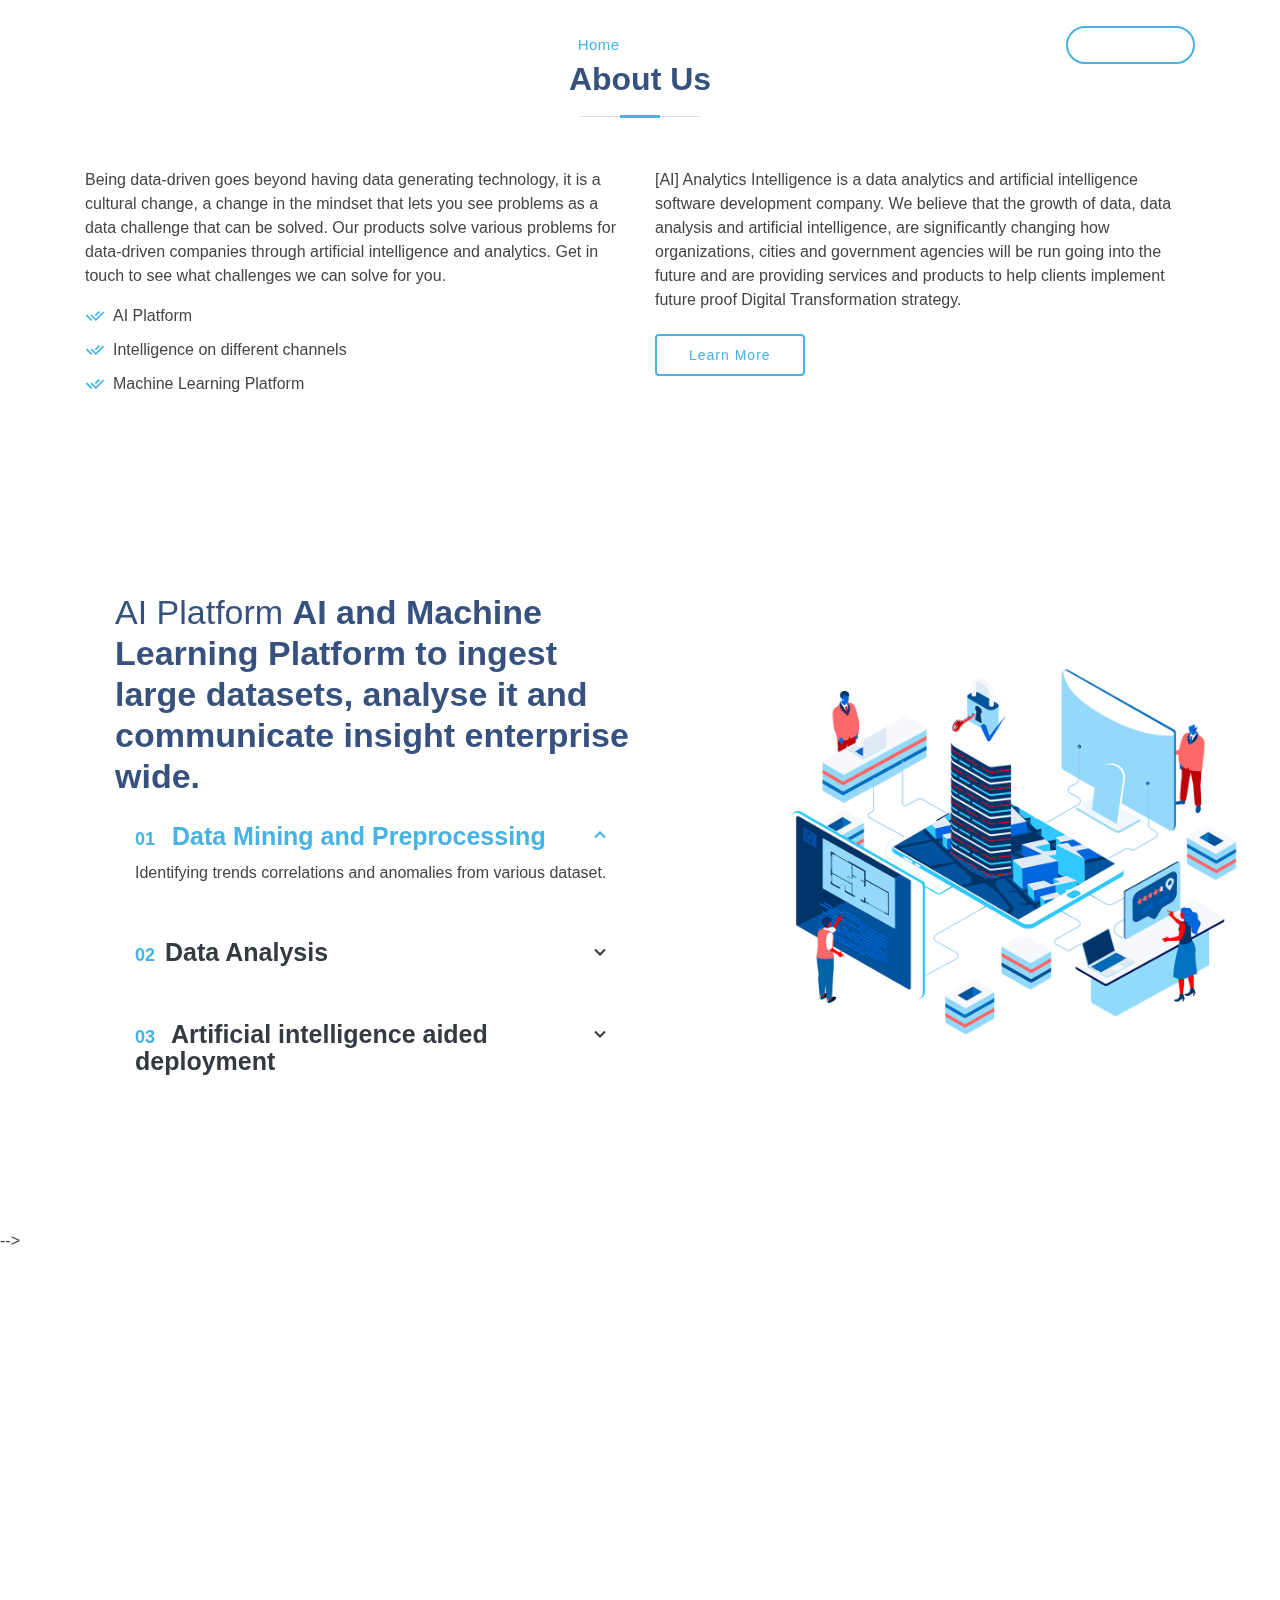
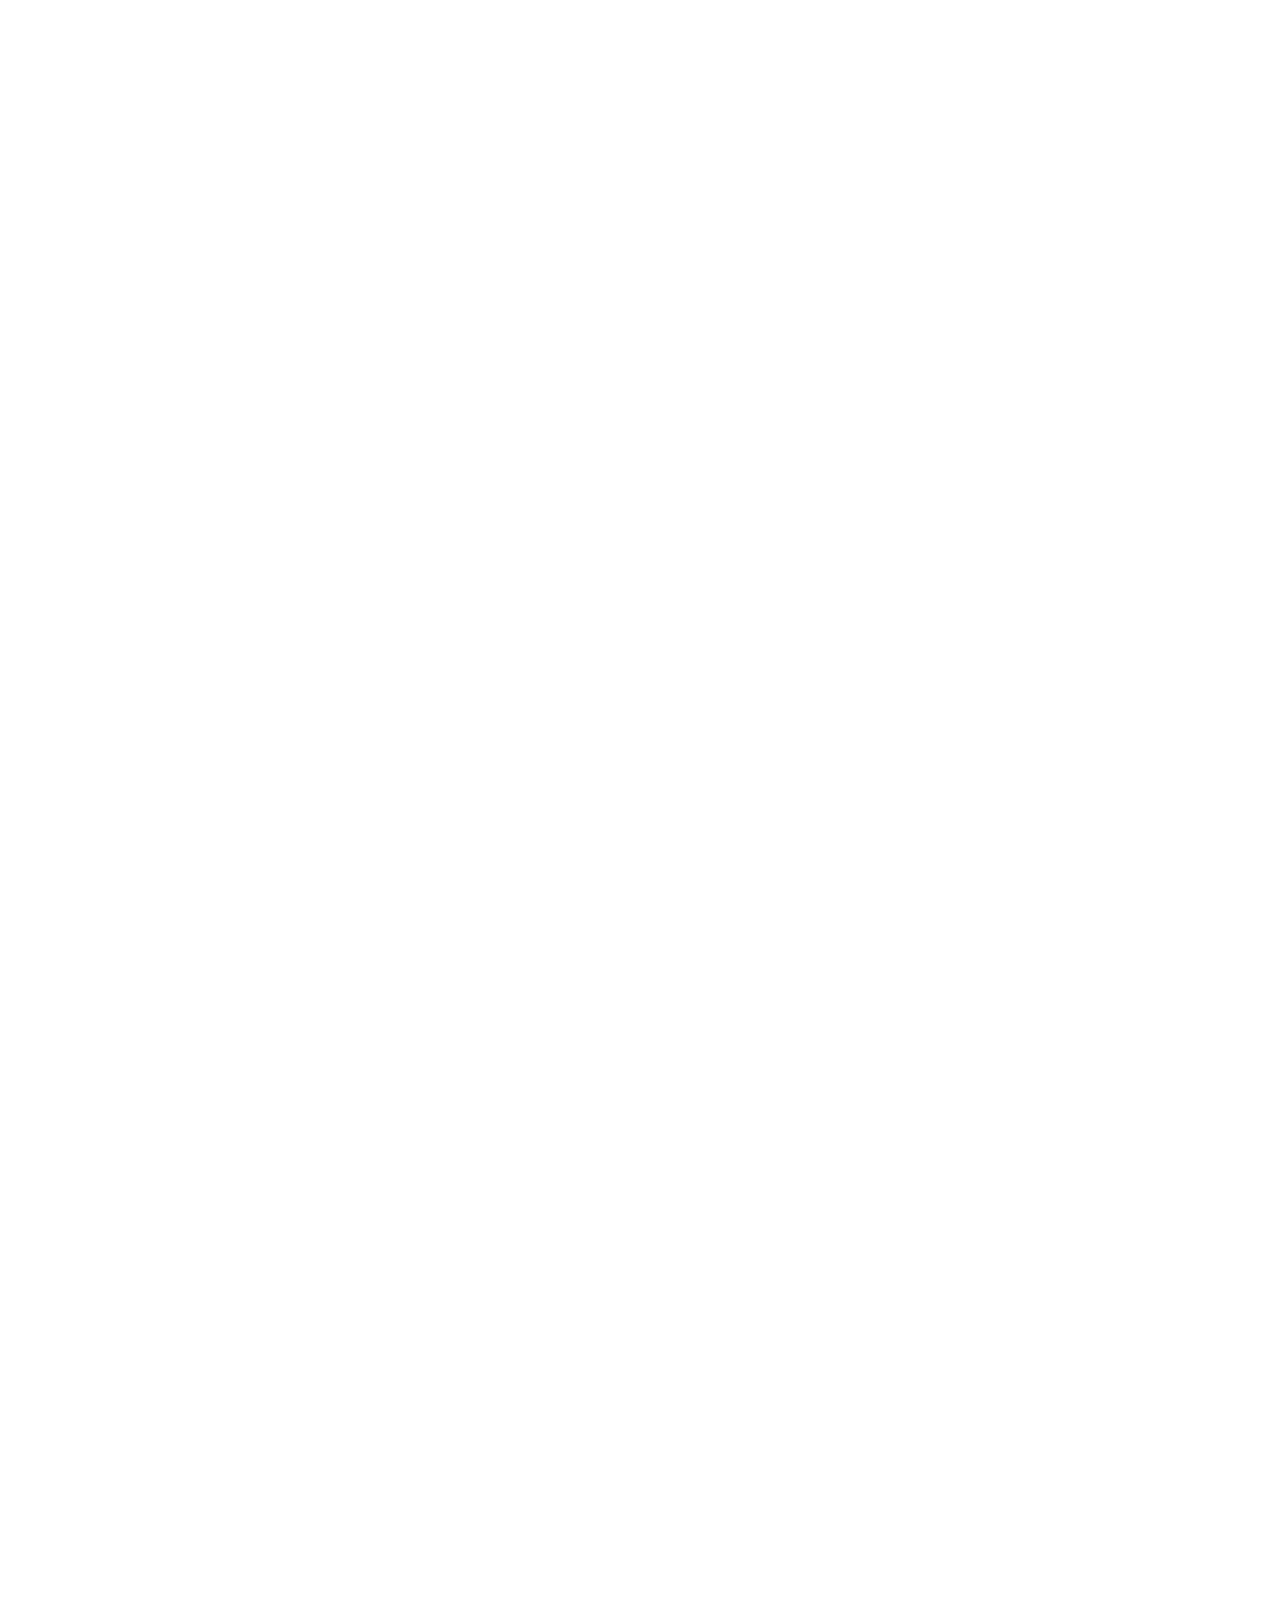
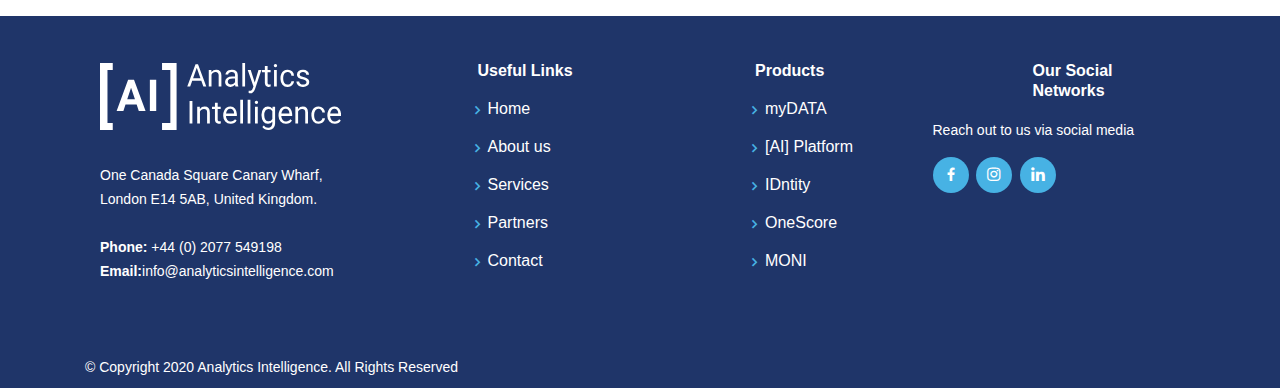
<file: privacypolicy.html>
<!DOCTYPE html>
<html lang="en">

<head>
  <meta charset="utf-8">
  <meta content="width=device-width, initial-scale=1.0" name="viewport">

  <title>Analytics Intelligence</title>
  <meta content="" name="descriptison">
  <meta content="" name="keywords">

  <!-- Favicons -->
  <link href="assets/img/favicon.png" rel="icon">
  <link href="assets/img/apple-touch-icon.png" rel="apple-touch-icon">

  <!-- Google Fonts -->
  <link href="https://fonts.googleapis.com/css?family=Open+Sans:300,300i,400,400i,600,600i,700,700i|Jost:300,300i,400,400i,500,500i,600,600i,700,700i|Poppins:300,300i,400,400i,500,500i,600,600i,700,700i" rel="stylesheet">

  <!-- Vendor CSS Files -->
  <link href="assets/vendor/bootstrap/css/bootstrap.min.css" rel="stylesheet">
  <link href="assets/vendor/icofont/icofont.min.css" rel="stylesheet">
  <link href="assets/vendor/boxicons/css/boxicons.min.css" rel="stylesheet">
  <link href="assets/vendor/remixicon/remixicon.css" rel="stylesheet">
  <link href="assets/vendor/venobox/venobox.css" rel="stylesheet">
  <link href="assets/vendor/owl.carousel/assets/owl.carousel.min.css" rel="stylesheet">
  <link href="assets/vendor/aos/aos.css" rel="stylesheet">

  <!-- Template Main CSS File -->
  <link href="assets/css/style.css" rel="stylesheet">


</head>

<body>

  <!-- ======= Header ======= -->
  <header id="header" class="fixed-top ">
    <div class="container d-flex align-items-center">

      <h1 class="logo mr-auto"><a href="index.html">[AI] Analytics Intelligence</a></h1>
      <!-- Uncomment below if you prefer to use an image logo -->
      <!-- <a href="index.html" class="logo mr-auto"><img src="assets/img/logo.png" alt="" class="img-fluid"></a>-->
      <nav class="nav-menu d-none d-lg-block">
        <ul>
          <li class="active"><a href="index.html">Home</a></li>
          <li><a href="index.html/">About</a></li>
          <li><a href="index.html">Services</a></li>
          <li><a href="index.html">Team</a></li>
          
          
          <li class="drop-down"><a href="Products.html">Products</a>
            <ul>
              <li><a href="mydata.html">myDATA</a></li>
              <li class="drop-down"><a href="#"></a>Solutions</a>
                <ul>
                  <li><a href="financial.html">Financial</a></li>
                  <li><a href="government.html">Government</a></li>
                  <li><a href="retailandcpg.html">Retails and CPG</a></li>
                </ul>
              </li>
              <li><a href="aiplatform.html">[AI] Platform</a></li>
              <li><a href="idntity.html">IDntity</a></li>
              <li><a href="onescore.html">OneScore</a></li>
              <li><a href="moni.html">MONI</a></li>
            </ul>
          </li>
          <li><a href="index.html">Contact</a></li>

        </ul>
      </nav><!-- .nav-menu -->

      <a href="#about" class="get-started-btn scrollto">Get Started</a>

    </div>
  </header><!-- End Header -->



  <main id="main">

   

    <!-- ======= About Us Section ======= -->
    <section id="about" class="about">
      <div class="container" data-aos="fade-up">

        <div class="section-title">
          <h2>About Us</h2>
        </div>

        <div class="row content">
          <div class="col-lg-6">
            <p>
              Being data-driven goes beyond having data generating technology, it is a cultural change, a change in the mindset that lets you see problems as a data challenge that can be solved.
             Our products solve various problems for data-driven companies through artificial intelligence and analytics. Get in touch to see what challenges we can solve for you.
            </p>
            <ul>
              <li><i class="ri-check-double-line"></i> AI Platform</li>
              <li><i class="ri-check-double-line"></i> Intelligence on different channels</li>
              <li><i class="ri-check-double-line"></i>  Machine Learning Platform</li>
            </ul>
          </div>
          <div class="col-lg-6 pt-4 pt-lg-0">
            <p>
              [AI] Analytics Intelligence is a data analytics and artificial intelligence software development company. We believe that the growth of data, data analysis and artificial intelligence, are significantly
               changing how organizations, cities and government agencies will be run going into the future and are providing services and products to help clients implement future proof Digital Transformation strategy.
            </p>
            <a href="#" class="btn-learn-more">Learn More</a>
          </div>
        </div>

      </div>
    </section><!-- End About Us Section -->

    <!-- ======= Why Us Section ======= -->
    <section id="why-us" class="why-us section-bg">
      <div class="container-fluid" data-aos="fade-up">

        <div class="row">

          <div class="col-lg-7 d-flex flex-column justify-content-center align-items-stretch  order-2 order-lg-1">

            <div class="content">
              <h3>AI Platform
                <strong>AI and Machine Learning Platform to ingest large datasets, analyse it and communicate insight enterprise wide. </strong></h3>
              
            </div>

            <div class="accordion-list">
              <ul>
                <li>
                  <a data-toggle="collapse" class="collapse" href="#accordion-list-1"><span>01</span> Data Mining and Preprocessing<i class="bx bx-chevron-down icon-show"></i><i class="bx bx-chevron-up icon-close"></i></a>
                  <div id="accordion-list-1" class="collapse show" data-parent=".accordion-list">
                    <p>
                      Identifying trends correlations and anomalies from various dataset.
                    </p>
                  </div>
                </li>

                <li>
                  <a data-toggle="collapse" href="#accordion-list-2" class="collapsed"><span>02</span>Data Analysis <i class="bx bx-chevron-down icon-show"></i><i class="bx bx-chevron-up icon-close"></i></a>
                  <div id="accordion-list-2" class="collapse" data-parent=".accordion-list">
                    <p>
                      Years of analysts support interaction data to train machine learning algorithms
                    </p>
                  </div>
                </li>

                <li>
                  <a data-toggle="collapse" href="#accordion-list-3" class="collapsed"><span>03</span> Artificial intelligence aided deployment <i class="bx bx-chevron-down icon-show"></i><i class="bx bx-chevron-up icon-close"></i></a>
                  <div id="accordion-list-3" class="collapse" data-parent=".accordion-list">
                    <p>
                      Powering enterprise-grade artificial intelligence digital assistance for fast deployment. Insights and recommendations structured for distribution through various platforms
                    </p>
                  </div>
                </li>

              </ul>
            </div>

          </div>

          <div class="col-lg-5 align-items-stretch order-1 order-lg-2 img" style='background-image: url("assets/img/why-us.png");' data-aos="zoom-in" data-aos-delay="150">&nbsp;</div>
        </div>

      </div>
    </section><!-- End Why Us Section -->

  -->

    <!-- ======= Services Section ======= -->
    <section id="services" class="services section-bg">
      <div class="container" data-aos="fade-up">

        <div class="section-title">
          <h1><strong>Privacy policy & Cookie Usage</strong>
            </h1>
          
        </div>
           <div>
             
              <h4>
                Your privacy is important to Analytics Intelligence Limited (“Analytics Intelligence”). This Privacy Policy (the “Policy”) discloses our information practices, including our policies regarding the types of information that is gathered and tracked through our websites, descriptions of how such information is used, and identification of the parties with whom the information may be shared. This Policy will be applicable to all Analytics Intelligence websites upon which the policy is displayed (each, an “Analytics Intelligence Site”).

By voluntarily using the myDATA site and/or providing data or other information via an Analytics Intelligence system or mobile app, you are indicating your consent to this Policy and agreement to be bound by its terms.​</h4><br>
<p><br>
  <h2><strong> Information Collection and Use:</strong></h2>
  <ul>
    <li><h3><strong>Personal Information.</strong></h3>
      You can visit an Analytics Intelligence Site without telling us who you are and without revealing any information about yourself. There are times, however, when we may need certain personally identifiable information (“Personal Information”) from you. You may choose to provide us with Personal Information through an Analytics Intelligence Site or when you elect to register to use our services such as myDATA, Virtual Analyst system or mobile app. When you provide Personal Information in order to register with Analytics Intelligence, such Personal Information will be used in order to provide you with access to the requested products, services content and/or information. We may also use the Personal Information to help us understand who is using our products and services and to help us manage business development activities.
       If you tell us that you do not want us to use this Personal Information as a basis for further contact with you, we will respect your wishes.</li>
    <li><h3><strong>Statistical Information</strong></h3>
      In addition, we sometimes collect anonymous information from visits to the Analytics Intelligence Sites and services such as myDATA, Virtual Analyst system or mobile app to help us provide better customer service and to make the Analytics Intelligence Sites as user-friendly as possible. For example, we keep track of the domains from which people visit and we also measure visitor activity on Analytics Intelligence Sites. However, when we do so, we do so in ways that keep the information anonymous. Analytics Intelligence may use this data to analyze trends and statistics and to help us provide better customer service. None of the information describ
       in this paragraph is reviewed at an individual level. None of the information described in the preceding paragraph is reviewed at an individual level.
    <li><h3><strong>Links to Other Web Sites</strong></h3>The Analytics Intelligence Sites may contain links to other Web sites. Analytics Intelligence is not responsible for the privacy practices or the content of such Web sites. The links from an Analytics Intelligence Site do not imply that Analytics Intelligence endorses or has reviewed 
      the third party Web sites. We suggest contacting the operators of those Web sites directly for information on their privacy policies.</li>
    
</ul><br>
<p><br>
  <h2><strong>Our Disclosure of Your Personal Information and Other Information</strong></h2>Analytics Intelligence is not in the business of selling your Personal Information. We consider this information to be a vital part of our relationship with you. There are, however, certain circumstances in
     which we may share your Personal Information with certain third parties without further notice to you, as set forth below:<br>
     <ul>
      <li><h3><strong>Business Transfers:</strong></h3>
        As we develop our business, we might sell or buy businesses or assets. In the event of a corporate sale, merger,
         reorganization, dissolution or similar event, Personal Information may be part of the transferred assets.</li>
      <li><h3><strong>Related Companies: </strong></h3>
        We may also share your Personal Information with our subsidiaries, affiliates and other related companies for purposes consistent with this Policy.</li>
      <li><h3><strong>Links to Other Web Agents, Consultants and Related Third Parties:</strong></h3>Analytics Intelligence, like many businesses, sometimes hires other companies to perform certain business-related functions. Examples of such functions include mailing information, maintaining databases and processing payments. When
         we employ another company to perform a function of this nature, we only provide them with the information that they need to perform their specific function.</li>
       
      <li><h3><strong>Legal Requirements:</strong></h3>
          Analytics Intelligence may disclose your Personal Information if required to do so by law or in the good faith belief that such action is necessary to (i) comply with a legal obligation, (ii) protect and defend the rights or property of Analytics Intelligence Limited, (iii
           act in urgent circumstances to protect the personal safety of users of a Analytics Intelligence Site or the public, or (iv) protect against legal liability.</li>
      <li><h3><strong>Security</strong></h3>
        Personal Information collected through the Analytics Intelligence Sites is kept in a secure database and all reasonable precautions are taken to secure this data. However, no Internet or e-mail transmission is ever fully secure or error-free. In particular, e-mail sent to or from an Analytics Intelligence Site may not be secure. Therefore, you should take special care in deciding what
         information you send to us via e-mail. Please keep this in mind when disclosing any Personal Information to Analytics Intelligence via the Internet</li>
      <li><h3><strong>Changes to Our Policy</strong></h3>
          We may change our business and the Analytics Intelligence Sites from time to time. As a result, at times it may be necessary for us to make changes to this Policy. Analytics Intelligence reserves the right to update or modify this Policy at any time and from time to time without prior notice. Please review this policy periodically, and especially before you provide any Personal Information. Your continued
           use of the Analytics Intelligence Site after any changes or revisions to this Policy shall indicate your agreement with the terms of such revised Policy.</li>
      <li><h3><strong>Access to Personal Information and Other Questions</strong></h3>
            You have the right to contact us to request information about the Personal Information we have collected from you and to request the correction, modification or deletion of such information. 
            To make such a request and/or to pose any other questions regarding this Policy, please contact us via email: privacy@analyticsintelligence.com</li>
     </ul>

</p>

</p><br>
           </div>
        

      </div>
    </section><!-- End Cta Section -->

    
  
  </main><!-- End #main -->

   <!-- ======= Footer ======= -->
   <footer id="footer">
    <div class="container footer-bottom clearfix">
      <div class="footer-top">
        <div class="container">
          <div class="row">
            <div class="col-lg-3 col-md-6 footer-contact">
              <h3><a href="index.html" class="logo mr-auto"><img src="assets/img/Page-1.svg" alt="" class="img-fluid"></a></h3><br>
              <p>
                One Canada Square Canary Wharf, London E14 5AB, United
                Kingdom.

                <br /><br />
                <strong>Phone:</strong> +44 (0) 2077 549198<br />
                <strong>Email:</strong>info@analyticsintelligence.com <br />
              </p>
            </div>

            <div class="col-lg-3 col-md-6 footer-links">
              <h4>Useful Links</h4>
              <ul>
                <li>
                  <i class="bx bx-chevron-right"></i>
                  <a href="index.html">Home</a>
                </li>
                <li>
                  <i class="bx bx-chevron-right"></i>
                  <a href="about.html">About us</a>
                </li>
                <li>
                  <i class="bx bx-chevron-right"></i>
                  <a href="Products.html">Services</a>
                </li>
                <li>
                  <i class="bx bx-chevron-right"></i>
                  <a href="partners.html">Partners</a>
                </li>
                <li>
                  <i class="bx bx-chevron-right"></i>
                  <a href="contact.html">Contact</a>
                </li>
                <!--<li>
                  <i class="bx bx-chevron-right"></i>
                  <a href="termsofuse.html">Terms of service</a>
                </li>-->
                <!--<li>
                  <i class="bx bx-chevron-right"></i>
                  <a href="privacypolicy.html"
                    >Privacy policy & Cookie Usage</a
                  >
                </li>-->
              </ul>
            </div>

            <div class="col-lg-3 col-md-6 footer-links">
              <h4>Products</h4>
              <ul>
                <li>
                  <i class="bx bx-chevron-right"></i>
                  <a href="mydata.html">myDATA</a>
                </li>
                <li>
                  <i class="bx bx-chevron-right"></i>
                  <a href="aiplatform.html">[AI] Platform</a>
                </li>
                <li>
                  <i class="bx bx-chevron-right"></i>
                  <a href="idntity.html">IDntity</a>
                </li>
                <li>
                  <i class="bx bx-chevron-right"></i>
                  <a href="onescore.html">OneScore</a>
                </li>
                <li>
                  <i class="bx bx-chevron-right"></i>
                  <a href="moni.html">MONI</a>
                </li>
              </ul>
            </div>

            <div class="col-lg-3 col-md-6 footer-links">
              <h4>Our Social Networks</h4>
              <p>Reach out to us via social media</p>
              <div class="social-links mt-3">
                <a href="#" class="facebook"><i class="bx bxl-facebook"></i></a>
                <!--<a href="#" class="twitter"><i class="bx bxl-twitter"></i></a>
            
            <a href="#" class="google-plus"><i class="bx bxl-skype"></i></a>-->
                <a
                  href="https://www.instagram.com/invites/contact/?i=1qnx0stczy0a6&utm_content=a43cj46"
                  class="instagram"
                  ><i class="bx bxl-instagram"></i
                ></a>
                <a
                  href="https://www.linkedin.com/company/2699628"
                  class="linkedin"
                  ><i class="bx bxl-linkedin"></i
                ></a>
              </div>
            </div>
          </div>
        </div>
      </div>

      <div class="copyright">
        &copy; Copyright <span> 2020 Analytics Intelligence</span>. All Rights
        Reserved
      </div>
    </div>
  </footer>
  <!-- End Footer -->

  <a href="#" class="back-to-top"><i class="ri-arrow-up-line"></i></a>
  <div id="preloader"></div>

  <!-- Vendor JS Files -->
  <script src="assets/vendor/jquery/jquery.min.js"></script>
  <script src="assets/vendor/bootstrap/js/bootstrap.bundle.min.js"></script>
  <script src="assets/vendor/jquery.easing/jquery.easing.min.js"></script>
  <script src="assets/vendor/php-email-form/validate.js"></script>
  <script src="assets/vendor/waypoints/jquery.waypoints.min.js"></script>
  <script src="assets/vendor/isotope-layout/isotope.pkgd.min.js"></script>
  <script src="assets/vendor/venobox/venobox.min.js"></script>
  <script src="assets/vendor/owl.carousel/owl.carousel.min.js"></script>
  <script src="assets/vendor/aos/aos.js"></script>

  <!-- Template Main JS File -->
  <script src="assets/js/main.js"></script>

</body>

</html>
</file>
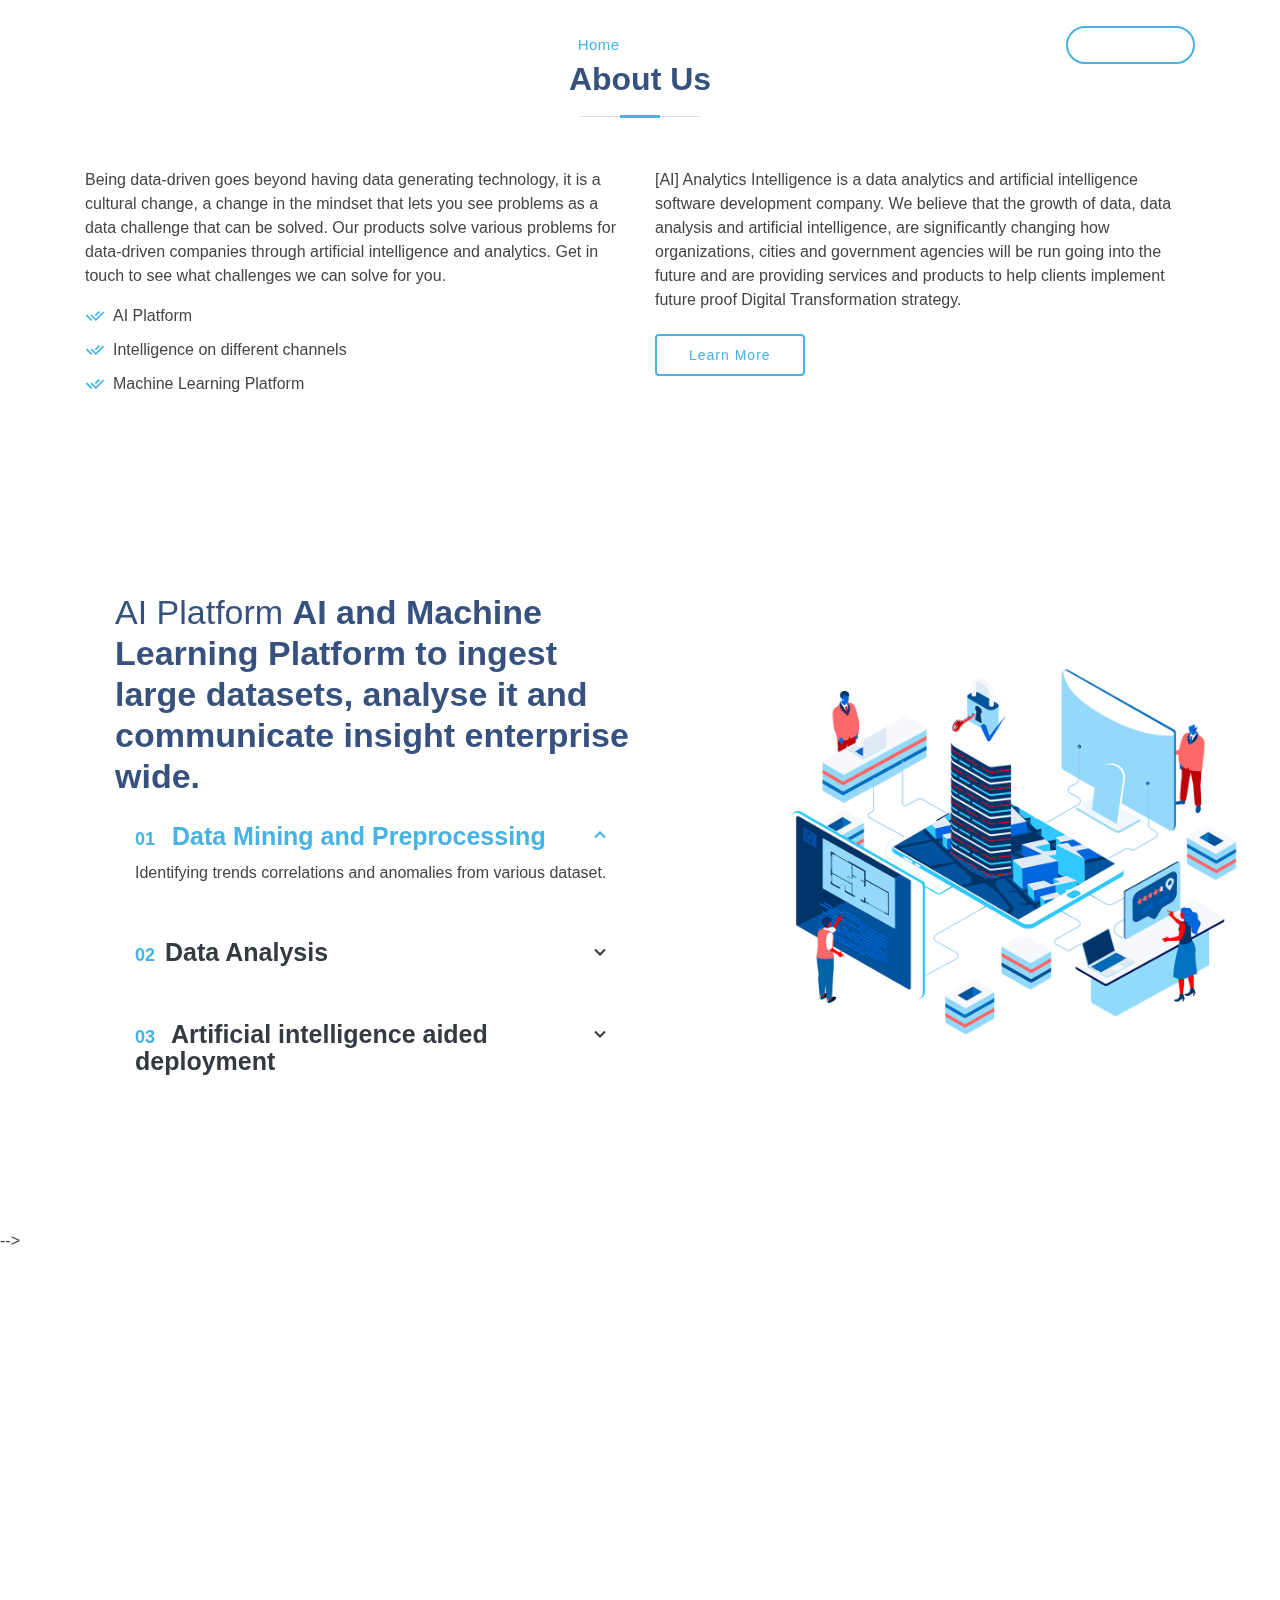
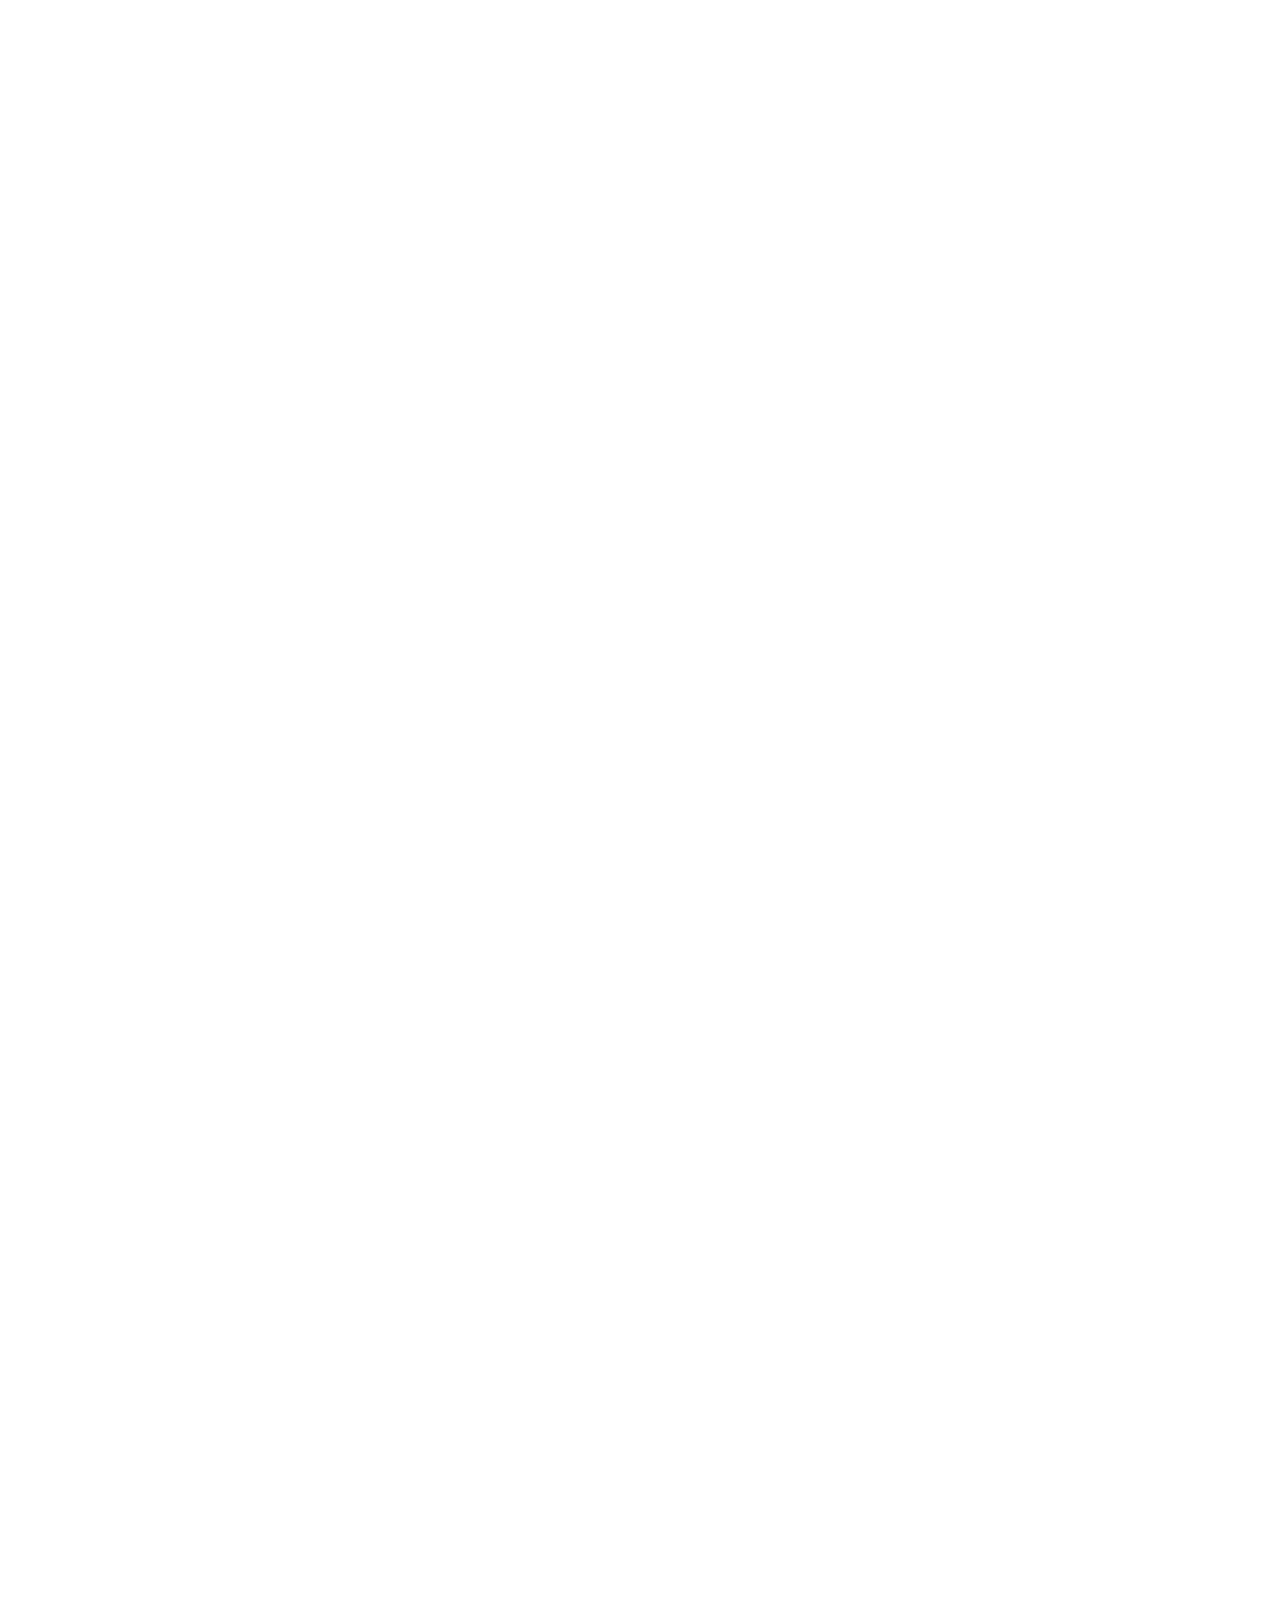
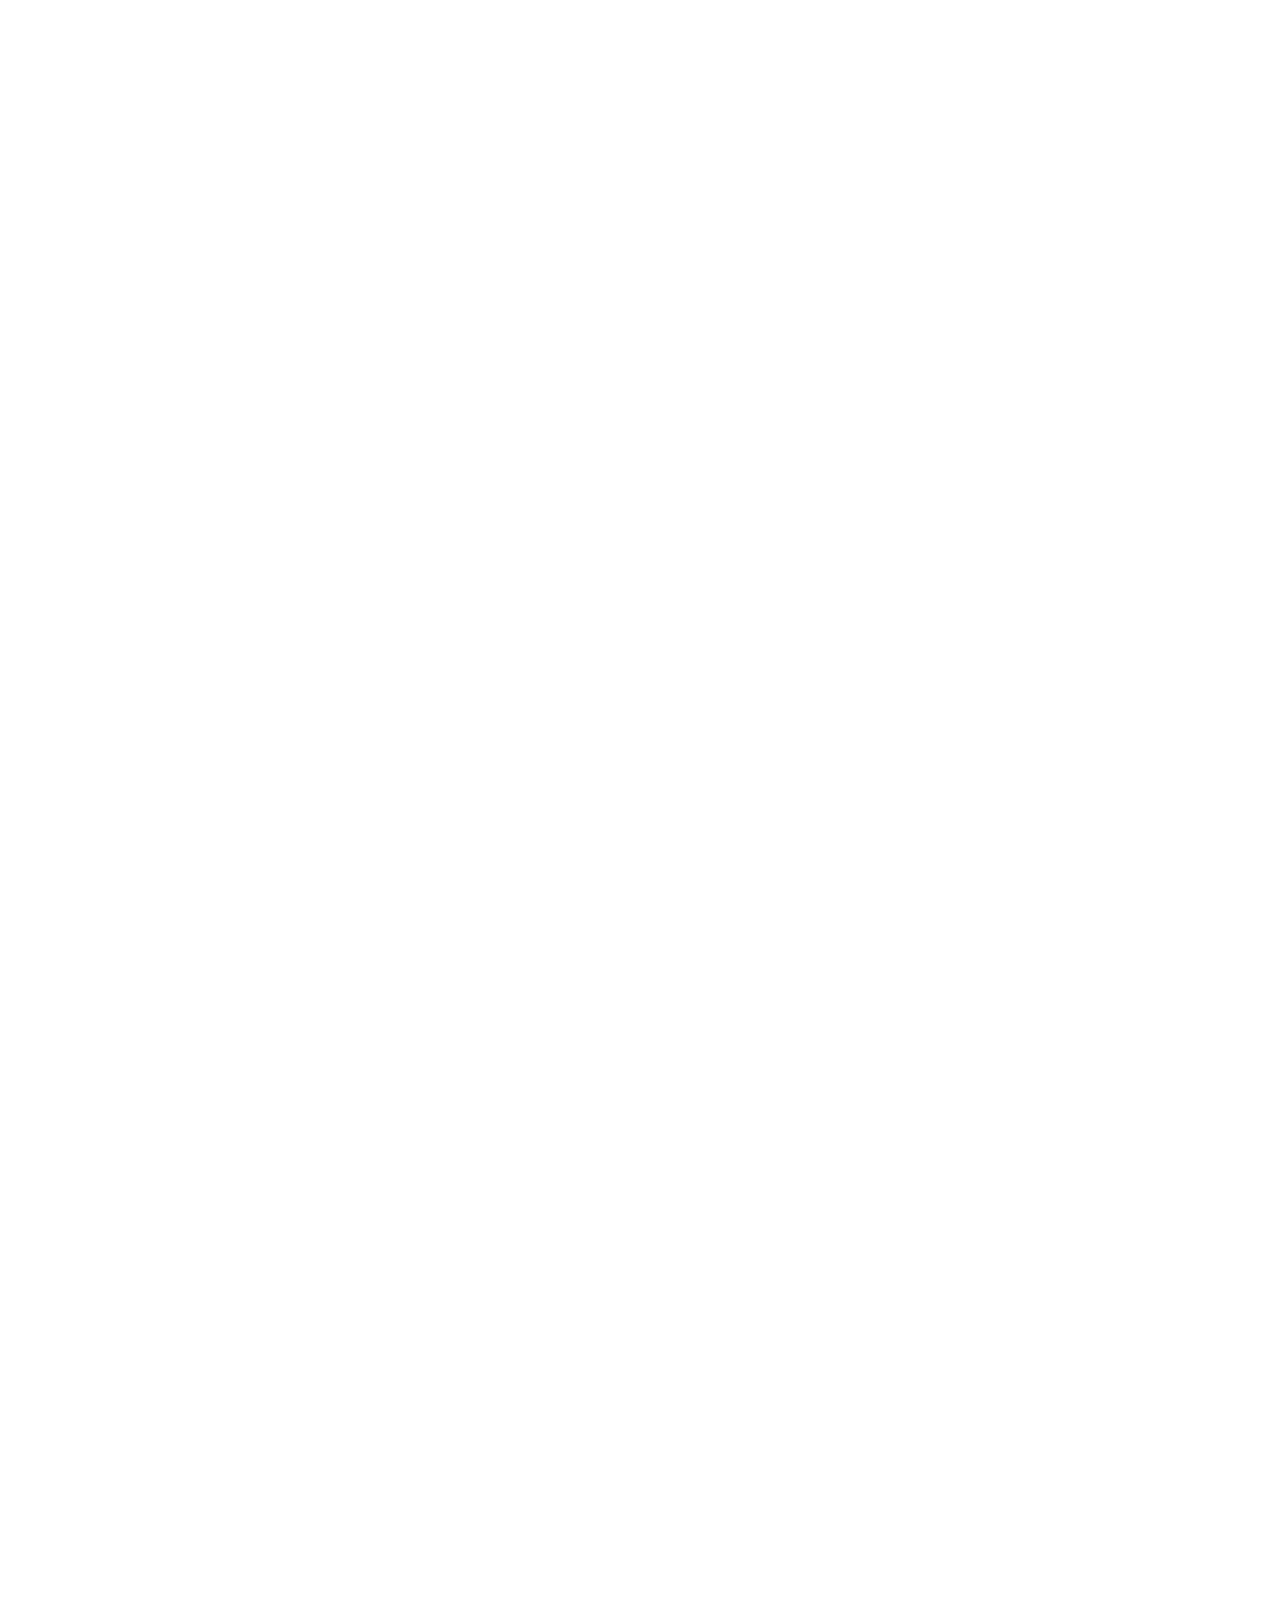
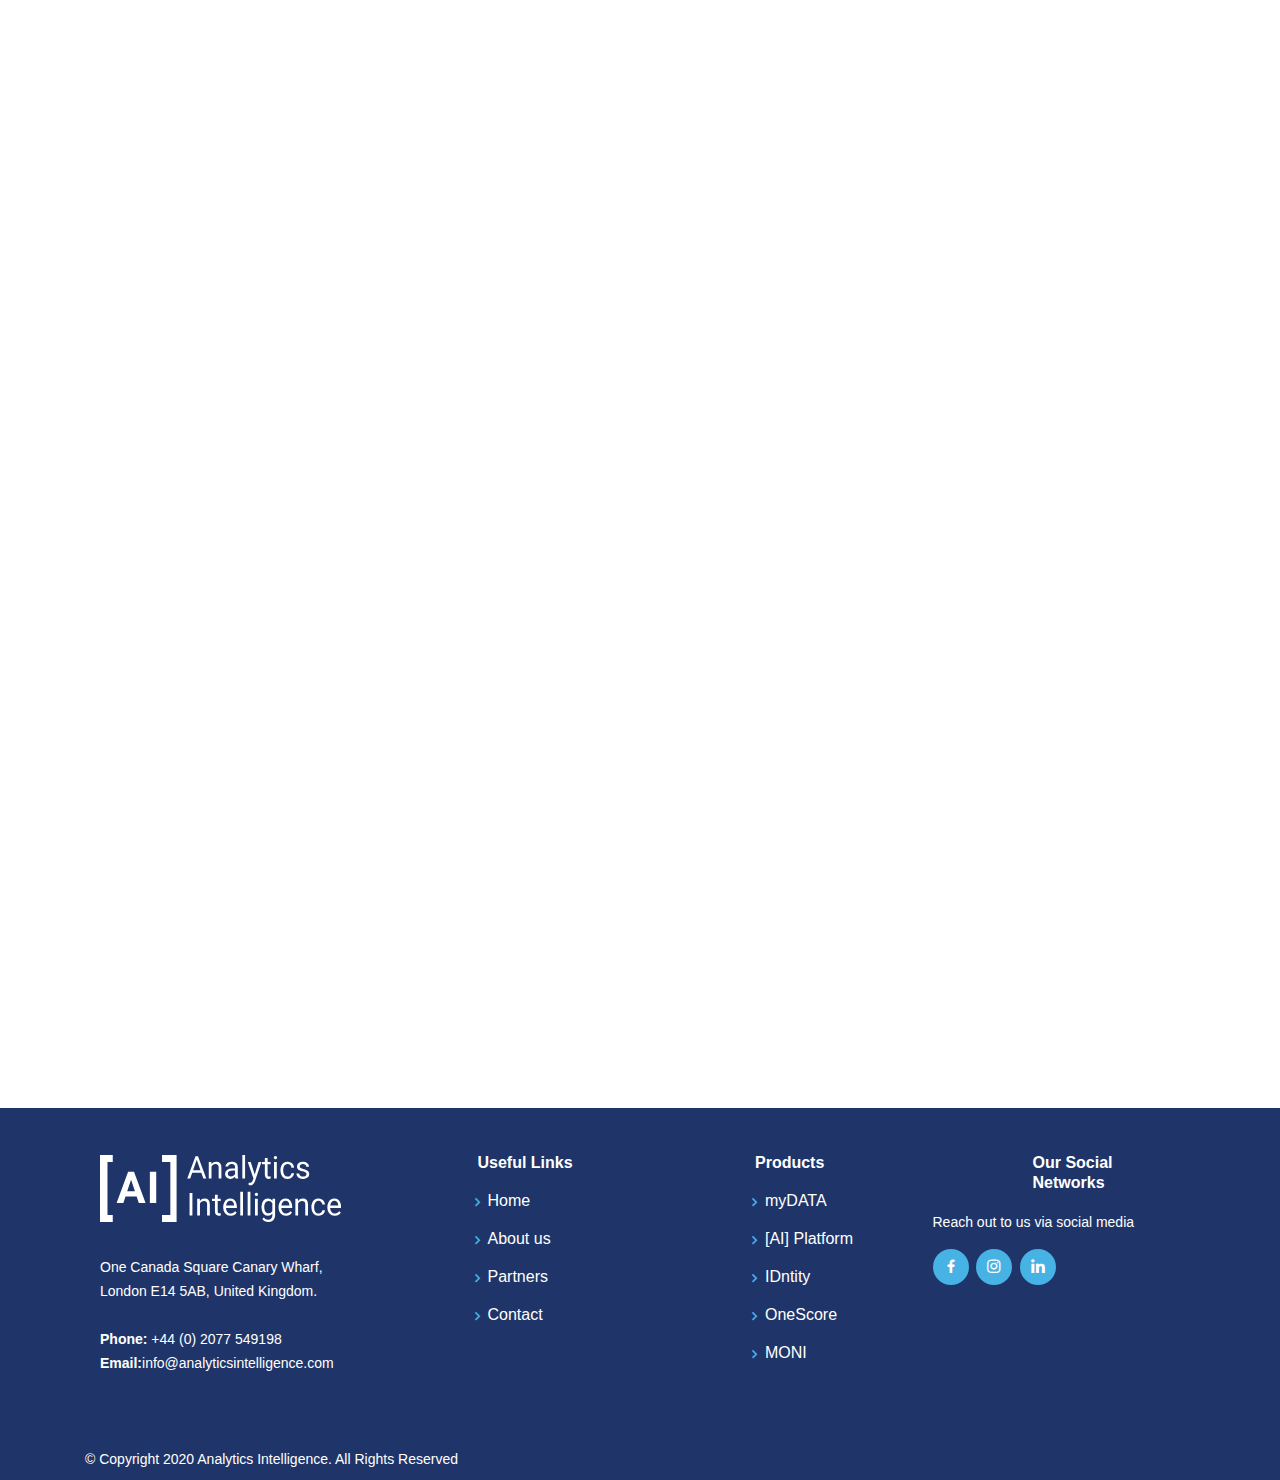
<file: termsofuse.html>
<!DOCTYPE html>
<html lang="en">

<head>
  <meta charset="utf-8">
  <meta content="width=device-width, initial-scale=1.0" name="viewport">

  <title>Analytics Intelligence</title>
  <meta content="" name="descriptison">
  <meta content="" name="keywords">

  <!-- Favicons -->
  <link href="assets/img/favicon.png" rel="icon">
  <link href="assets/img/apple-touch-icon.png" rel="apple-touch-icon">

  <!-- Google Fonts -->
  <link href="https://fonts.googleapis.com/css?family=Open+Sans:300,300i,400,400i,600,600i,700,700i|Jost:300,300i,400,400i,500,500i,600,600i,700,700i|Poppins:300,300i,400,400i,500,500i,600,600i,700,700i" rel="stylesheet">

  <!-- Vendor CSS Files -->
  <link href="assets/vendor/bootstrap/css/bootstrap.min.css" rel="stylesheet">
  <link href="assets/vendor/icofont/icofont.min.css" rel="stylesheet">
  <link href="assets/vendor/boxicons/css/boxicons.min.css" rel="stylesheet">
  <link href="assets/vendor/remixicon/remixicon.css" rel="stylesheet">
  <link href="assets/vendor/venobox/venobox.css" rel="stylesheet">
  <link href="assets/vendor/owl.carousel/assets/owl.carousel.min.css" rel="stylesheet">
  <link href="assets/vendor/aos/aos.css" rel="stylesheet">

  <!-- Template Main CSS File -->
  <link href="assets/css/style.css" rel="stylesheet">

  <!-- =======================================================
  * Template Name: Arsha - v2.0.0
  * Template URL: https://bootstrapmade.com/arsha-free-bootstrap-html-template-corporate/
  * Author: BootstrapMade.com
  * License: https://bootstrapmade.com/license/
  ======================================================== -->
</head>

<body>

  <!-- ======= Header ======= -->
  <header id="header" class="fixed-top ">
    <div class="container d-flex align-items-center">

      <h1 class="logo mr-auto"><a href="index.html">[AI] Analytics Intelligence</a></h1>
      <!-- Uncomment below if you prefer to use an image logo -->
      <!-- <a href="index.html" class="logo mr-auto"><img src="assets/img/logo.png" alt="" class="img-fluid"></a>-->
      <nav class="nav-menu d-none d-lg-block">
        <ul>
          <li class="active"><a href="index.html">Home</a></li>
          <li><a href="index.html/">About</a></li>
          <li><a href="index.html">Services</a></li>
          <li><a href="index.html">Team</a></li>
          
          
          <li class="drop-down"><a href="Products.html">Products</a>
            <ul>
              <li><a href="mydata.html">myDATA</a></li>
              <li class="drop-down"><a href="#"></a>Solutions</a>
                <ul>
                  <li><a href="financial.html">Financial</a></li>
                  <li><a href="government.html">Government</a></li>
                  <li><a href="retailandcpg.html">Retails and CPG</a></li>
                </ul>
              </li>
              <li><a href="aiplatform.html">[AI] Platform</a></li>
              <li><a href="idntity.html">IDntity</a></li>
              <li><a href="onescore.html">OneScore</a></li>
              <li><a href="moni.html">MONI</a></li>
            </ul>
          </li>
          <li><a href="index.html">Contact</a></li>

        </ul>
      </nav><!-- .nav-menu -->

      <a href="#about" class="get-started-btn scrollto">Get Started</a>

    </div>
  </header><!-- End Header -->


  <main id="main">

   

    <!-- ======= About Us Section ======= -->
    <section id="about" class="about">
      <div class="container" data-aos="fade-up">

        <div class="section-title">
          <h2>About Us</h2>
        </div>

        <div class="row content">
          <div class="col-lg-6">
            <p>
              Being data-driven goes beyond having data generating technology, it is a cultural change, a change in the mindset that lets you see problems as a data challenge that can be solved.
             Our products solve various problems for data-driven companies through artificial intelligence and analytics. Get in touch to see what challenges we can solve for you.
            </p>
            <ul>
              <li><i class="ri-check-double-line"></i> AI Platform</li>
              <li><i class="ri-check-double-line"></i> Intelligence on different channels</li>
              <li><i class="ri-check-double-line"></i>  Machine Learning Platform</li>
            </ul>
          </div>
          <div class="col-lg-6 pt-4 pt-lg-0">
            <p>
              [AI] Analytics Intelligence is a data analytics and artificial intelligence software development company. We believe that the growth of data, data analysis and artificial intelligence, are significantly
               changing how organizations, cities and government agencies will be run going into the future and are providing services and products to help clients implement future proof Digital Transformation strategy.
            </p>
            <a href="#" class="btn-learn-more">Learn More</a>
          </div>
        </div>

      </div>
    </section><!-- End About Us Section -->

    <!-- ======= Why Us Section ======= -->
    <section id="why-us" class="why-us section-bg">
      <div class="container-fluid" data-aos="fade-up">

        <div class="row">

          <div class="col-lg-7 d-flex flex-column justify-content-center align-items-stretch  order-2 order-lg-1">

            <div class="content">
              <h3>AI Platform
                <strong>AI and Machine Learning Platform to ingest large datasets, analyse it and communicate insight enterprise wide. </strong></h3>
              
            </div>

            <div class="accordion-list">
              <ul>
                <li>
                  <a data-toggle="collapse" class="collapse" href="#accordion-list-1"><span>01</span> Data Mining and Preprocessing<i class="bx bx-chevron-down icon-show"></i><i class="bx bx-chevron-up icon-close"></i></a>
                  <div id="accordion-list-1" class="collapse show" data-parent=".accordion-list">
                    <p>
                      Identifying trends correlations and anomalies from various dataset.
                    </p>
                  </div>
                </li>

                <li>
                  <a data-toggle="collapse" href="#accordion-list-2" class="collapsed"><span>02</span>Data Analysis <i class="bx bx-chevron-down icon-show"></i><i class="bx bx-chevron-up icon-close"></i></a>
                  <div id="accordion-list-2" class="collapse" data-parent=".accordion-list">
                    <p>
                      Years of analysts support interaction data to train machine learning algorithms
                    </p>
                  </div>
                </li>

                <li>
                  <a data-toggle="collapse" href="#accordion-list-3" class="collapsed"><span>03</span> Artificial intelligence aided deployment <i class="bx bx-chevron-down icon-show"></i><i class="bx bx-chevron-up icon-close"></i></a>
                  <div id="accordion-list-3" class="collapse" data-parent=".accordion-list">
                    <p>
                      Powering enterprise-grade artificial intelligence digital assistance for fast deployment. Insights and recommendations structured for distribution through various platforms
                    </p>
                  </div>
                </li>

              </ul>
            </div>

          </div>

          <div class="col-lg-5 align-items-stretch order-1 order-lg-2 img" style='background-image: url("assets/img/why-us.png");' data-aos="zoom-in" data-aos-delay="150">&nbsp;</div>
        </div>

      </div>
    </section><!-- End Why Us Section -->

  -->

    <!-- ======= Services Section ======= -->
    <section id="services" class="services section-bg">
      <div class="container" data-aos="fade-up">

        <div class="section-title">
          <h1><strong>Privacy policy & Cookie Usage</strong>
            </h1>
          
        </div>
           <div>
             
              <h4>
                Your access to this website (the "Site"), Content (as defined below), and/or the applications and services provided by Analytics Intelligence Limited, including its subsidiaries and affiliates ("Analytics Intelligence") in connection with this Site (collectively, the "myDATA") is made possible through a license between Analytics Intelligence Limited and you, your employer, or some other company you represent (the "License Company").

                Your access to, and use of, the myDATA is governed by the master service or license agreement between Analytics Intelligence and the
                 License Company (the "Master Agreement"). These Analytics Intelligence Terms of Use (the "Terms of Use") apply to your access to, and
                  use of, the myDATA to the extent they do not conflict with the applicable Master Agreement. By accessing or using the myDATA you agree
                   to be bound by the applicable Master Agreement and/or these Terms of Use.<br></h4><br>
<p><br>
  <h2><strong> Content, Message Boards, and Ownership</strong></h2>
  <h4>Your access to, and use of, the myDATA may give you access to data, reports, information, text, graphics, code, message boards or other materials (collectively, the "Content"), whether through the Site or otherwise. All right, title, and interest in and to the myDATA are and will remain the exclusive property of Analytics Intelligence and its licensors. Except as expressly permitted in these Terms of Use, you may not reproduce, modify or prepare derivative works
     based upon, distribute, sell, transfer, publicly display, publicly perform, transmit, or otherwise use the myDATA.<br>

    You agree not to use the myDATA keyword system, response system or message boards to:
     (i) send, post messages or use keywords that are harassing, libelous, defamatory, abusive, threatening, obscene or profane 
     (note that "masked" vulgarity, obscenity, or profanity such as "f*ck" is considered equivalent to the actual objectionable word and is not allowed);
      (ii) promote the use of illegal drugs, alcohol, sex, pornography or any other form of adult content, profanity, hate, "spamming", fraud, racism, or any illegal activity; (iii) send or post derogatory comments directed at individuals (including public figures) or corporations (including Analytics Intelligence or any Analytics Intelligence customers); (iv) send or post messages that include illegal material, including text, graphics, video, programs or audio; (iv) advertise business or solicit for products and/or services; (v) spam, solicit (commercial or non-commercial), promote chain letters, or the like. Analytics Intelligence reserves the right to terminate your access to the myDATA or its message boards at any time. Violations of any of these Terms of Use will result in your banishment from the message boards. Depending on the severity of the violation, your entire organization or License Company may be denied access to the Analytics Intelligence message boards for an indefinite time period. You agree not to provide Analytics Intelligence competitors with any message/post information or personal information (including but not limited to names and email addresses) from the message boards. Analytics Intelligence will have the right to investigate and prosecute violations of these Terms of Use, and may involve law enforcement authorities in such prosecution. You acknowledge that Analytics Intelligence has no obligation to monitor your access to or use of the myDATA, but has the right to do so for the purpose of providing the myDATA, to ensure your compliance with these Terms of Use, or to comply with applicable law or the order or requirement of a court, administrative agency or other governmental body. Analytics Intelligence owns all Content delivered by the myDATA response system or posted to the message boards, including text, ideas, code, samples, images, etc. Content from the message boards may NOT be copied, reproduced, transmitted, distributed, or published outside of the message board. The Content is strictly for use within the message boards or any Analytics Intelligence-approved material. Analytics Intelligence reserves the right to use, reproduce, adapt, modify, publish, translate, create derivative works from, communicate to the public, and display any content in the message boards. 
    Analytics Intelligence reserves the right to edit and delete Content that in any way violates the Terms of Use.</h4>
    <h2><strong> Limitations on Your Use of the myDATA and Content</strong></h2>
    <h4> You agree not to do any of the following: (i) access or use the myDATA and
       Content for any purpose other than for the License Company's internal business purposes; (ii) permit any third party to access 
       or use the myDATA; (iii) distribute any Content to any third party other than as authorized by License Company consistent with your collective obligations to Analytics Intelligence; (iv) access or use the myDATA and Content not in accordance with these Terms of Use; (v) impersonate any other person or entity, whether actual or fictitious, including impersonating an employee of Analytics Intelligence; (vi) use the message boards or any other part of this Site to report bugs or voice discontent (if you wish to raise a concern, we encourage you to contact your Analytics Intelligence Account Manager directly); (vii) use any Content, including any personally identifiable information included within the Content, in violation of any rights of any third parties, including such rights arising under any applicable privacy policies or agreements; (viii) use any Content in violation of any applicable law or regulation; (ix) attempt to decipher, decompile, disassemble, or reverse engineer any of the myDATA system or any of its sub systems; (x) distribute, modify, or copy the myDATA; (xi) remove or alter any trademark, logo, copyright, or other proprietary notices, legends, symbols or labels in the myDATA; (xi) share or disclose your password with anyone, whether within your organization, the License Company, or otherwise (you are responsible for safeguarding the password, and you agree not to allow any third party to access or use the myDATA). 
      You agree to immediately notify Analytics Intelligence Limited of any unauthorized use of your password.<br>

      Analytics Intelligence may be subject to fees from various service providers based on script actions with their respective 
      application programming interfaces. Analytics Intelligence reserves the right to modify its billing terms, including payment
       and deposit requirements, at any time, and such modified billing terms will be reflected in an updated version of such terms posted on
        or linked from an Analytics Intelligence website or by e-mail notification to you. If you do not consent to such modified terms, you may
         renegotiate or terminate the program and the associated program terms at any time by providing written notice to Analytics Intelligence within
          thirty (30) days of such notice.</h4>

    <h2><strong>Confidentiality</strong></h2>
    <h4> Your access to, and use of, the myDATA system may give you access to information that is confidential to Analytics Intelligence ("Confidential Information"). Confidential Information includes any information that is clearly identified as confidential, and any written or oral information that, based on the circumstances under which it was disclosed, a reasonable person would believe to be confidential. Such Confidential Information includes, but is not limited to, product proposals, technological processes, product forecasts, trade secrets, pre-publication patent applications, product designs, pricing information, software designs, hardware or system designs, technology specifications,
         source code, object code, graphic designs, report templates, proprietary financial information, systems architecture, and systems functionalities.
          Confidential Information also includes all copies, summaries and extracts of any Confidential Information. Confidential Information shall not 
          include information that (i) is or becomes a part of the public domain through no act or omission of yours; (ii) was rightfully in your possession 
          prior to the disclosure and had not been obtained by you either directly or indirectly from the Analytics Intelligence; (iii) is rightfully disclosed to
           you by a third party without restriction on disclosure; (iv) is independently developed by you without use of or reference to Analytics Intelligence's Confidential 
           Information. You agree to use commercially reasonable care (but in no case less care than it uses to protect its own Confidential Information) to
            prevent the disclosure of the Confidential Information to any third party. You may disclose Confidential Information to the extent that such
             disclosure is required by law or valid order of a court or other governmental authority; provided, that you first have given sufficient and prompt
              written notice to Analytics Intelligence of the receipt of any subpoena or other request for such disclosure and have made a reasonable effort to 
              obtain a protective order requiring that the Confidential Information so disclosed be used only for the purposes for which the order was issued.</h4>

    <h2><strong>Non-Competition</strong></h2>
    <h4> The myDATA system and mobile app are not available to competitors of Analytics Intelligence,
              and competitors of Analytics Intelligence are hereby expressly prohibited from using or accessing the myDATA,
               whether or not authorized by License Company. Furthermore, by entering the Site, you are certifying that you are not a competitor
                of Analytics Intelligence and that you will not share or otherwise disclose the myDATA or Content with a competitor of Analytics Intelligence. 
             You further agree that you will not in the future engage in competitive business with Analytics Intelligence.</h4>

    <h2><strong>Limitations on Liability</strong></h2>
    <h4> 
          ANALYTICS INTELLIGENCE WILL NOT BE LIABLE FOR ANY DIRECT, INDIRECT, INCIDENTAL, SPECIAL, CONSEQUENTIAL OR PUNITIVE 
          DAMAGES RESULTING FROM YOUR ACCESS TO OR USE OF, OR INABILITY TO ACCESS OR USE, THE MYDATA, WHETHER BASED ON WARRANTY,
           CONTRACT, TORT (INCLUDING NEGLIGENCE) OR ANY OTHER LEGAL THEORY, WHETHER OR NOT ANALYTICS INTELLIGENCE HAS BEEN
            INFORMED OF THE POSSIBILITY OF SUCH DAMAGE.</h4>
          
      <h2><strong>Disclaimer of Warranties</strong></h2>
          <h4>Your access to and use of the myDATA systems is at your own risk. Analytics Intelligence will have no responsibility for any harm to your computer system, loss of data, or other harm that results from your access to or use of the myDATA. Analytics Intelligence does not guarantee the accuracy or validity of any Content. Analytics Intelligence is not responsible for any Content disseminated through the response system or the message boards. THE MYDATA ARE PROVIDED "AS IS", WITHOUT WARRANTY OR CONDITION OF ANY KIND, EITHER EXPRESS OR IMPLIED. WITHOUT LIMITING THE FOREGOING, ANALYTICS INTELLIGENCE EXPLICITLY DISCLAIMS ANY WARRANTIES OF MERCHANTABILITY, FITNESS FOR A PARTICULAR PURPOSE, QUIET ENJOYMENT OR NON-INFRINGEMENT.
          
          ANALYTICS INTELLIGENCE MAKES NO WARRANTY THAT THE SITE, APPLICATIONS, CONTENT OR ANY PAY-PER-CLICK WEBSITE OR INTERFACE WILL MEET YOUR REQUIREMENTS OR BE AVAILABLE 
          ON AN UNINTERRUPTED, SECURE, OR ERROR-FREE BASIS. ANALYTICS INTELLIGENCE MAKES NO WARRANTY REGARDING THE ACCURACY,
           TIMELINESS, TRUTHFULNESS, COMPLETENESS OR RELIABILITY OF ANY DATA OR INFORMATION OBTAINED THROUGH THE MYDATA.</h4>
          
      <h2><strong>  Indemnity</strong></h2>     
      <h4>Your access to and use of the myDATA systems is at your own risk.
           Analytics Intelligence will have no responsibility for any harm to your computer system, 
           loss of data, or other harm that results from your access to or use of the myDATA. Analytics Intelligence does not
            guarantee the accuracy or validity of any Content. Analytics Intelligence is not responsible for any Content disseminated through the response 
            system or the message boards. THE MYDATA ARE PROVIDED "AS IS", WITHOUT WARRANTY OR CONDITION OF ANY KIND, EITHER EXPRESS 
            OR IMPLIED. WITHOUT LIMITING THE FOREGOING, ANALYTICS INTELLIGENCE EXPLICITLY DISCLAIMS ANY WARRANTIES OF MERCHANTABILITY,
             FITNESS FOR A PARTICULAR PURPOSE, QUIET ENJOYMENT OR NON-INFRINGEMENT.</h4>
          
      <h2><strong>   Termination</strong></h2>     
      <h4> If you violate any of these Terms of Use, your permission to use the myDATA will automatically terminate.</h4>
          
      <h2><strong>  Controlling Law and Jurisdiction</strong></h2>     
      <h4>These Terms of Use and any action related thereto will be governed by the laws of the United Kingdom without
         regard to its conflict of law provisions. The exclusive jurisdiction and venue of any action arising under these Terms of Use or 
         related thereto will be the state and federal courts located in the United Kingdom, and each of the parties hereto waives any objection
          to jurisdiction and venue in such courts.</h4>
          
      <h2><strong>  Trademark Information</strong></h2>    
       <h4>   Copyright 2009-2020. Analytics Intelligence Limited. Analytics Intelligence and the Analytics Intelligence logo, myDATA logo, 
         Virtual Analyst logo and the AI Platform logo are either registered trademarks or trademarks of Analytics Intelligence Limited in the
          United Kingdom and/or other countries.</h4>
      
    

</p><br>
           </div>
        

      </div>
    </section><!-- End Cta Section -->

    
  
  </main><!-- End #main -->

   <!-- ======= Footer ======= -->
   <footer id="footer">
    <div class="container footer-bottom clearfix">
      <div class="footer-top">
        <div class="container">
          <div class="row">
            <div class="col-lg-3 col-md-6 footer-contact">
              <h3><a href="index.html" class="logo mr-auto"><img src="assets/img/Page-1.svg" alt="" class="img-fluid"></a></h3><br>
              <p>
                One Canada Square Canary Wharf, London E14 5AB, United
                Kingdom.

                <br /><br />
                <strong>Phone:</strong> +44 (0) 2077 549198<br />
                <strong>Email:</strong>info@analyticsintelligence.com <br />
              </p>
            </div>

            <div class="col-lg-3 col-md-6 footer-links">
              <h4>Useful Links</h4>
              <ul>
                <li>
                  <i class="bx bx-chevron-right"></i>
                  <a href="index.html">Home</a>
                </li>
                <li>
                  <i class="bx bx-chevron-right"></i>
                  <a href="about.html">About us</a>
                </li>
                <!--<li>
                  <i class="bx bx-chevron-right"></i>
                  <a href="Products.html">Services</a>
                </li>-->
                <li>
                  <i class="bx bx-chevron-right"></i>
                  <a href="partners.html">Partners</a>
                </li>
                <li>
                  <i class="bx bx-chevron-right"></i>
                  <a href="contact.html">Contact</a>
                </li>
                <!--<li>
                  <i class="bx bx-chevron-right"></i>
                  <a href="termsofuse.html">Terms of service</a>
                </li>-->
                <!--<li>
                  <i class="bx bx-chevron-right"></i>
                  <a href="privacypolicy.html"
                    >Privacy policy & Cookie Usage</a
                  >
                </li>-->
              </ul>
            </div>

            <div class="col-lg-3 col-md-6 footer-links">
              <h4>Products</h4>
              <ul>
                <li>
                  <i class="bx bx-chevron-right"></i>
                  <a href="mydata.html">myDATA</a>
                </li>
                <li>
                  <i class="bx bx-chevron-right"></i>
                  <a href="aiplatform.html">[AI] Platform</a>
                </li>
                <li>
                  <i class="bx bx-chevron-right"></i>
                  <a href="idntity.html">IDntity</a>
                </li>
                <li>
                  <i class="bx bx-chevron-right"></i>
                  <a href="onescore.html">OneScore</a>
                </li>
                <li>
                  <i class="bx bx-chevron-right"></i>
                  <a href="moni.html">MONI</a>
                </li>
              </ul>
            </div>

            <div class="col-lg-3 col-md-6 footer-links">
              <h4>Our Social Networks</h4>
              <p>Reach out to us via social media</p>
              <div class="social-links mt-3">
                <a href="#" class="facebook"><i class="bx bxl-facebook"></i></a>
                <!--<a href="#" class="twitter"><i class="bx bxl-twitter"></i></a>
            
            <a href="#" class="google-plus"><i class="bx bxl-skype"></i></a>-->
                <a
                  href="https://www.instagram.com/invites/contact/?i=1qnx0stczy0a6&utm_content=a43cj46"
                  class="instagram"
                  ><i class="bx bxl-instagram"></i
                ></a>
                <a
                  href="https://www.linkedin.com/company/2699628"
                  class="linkedin"
                  ><i class="bx bxl-linkedin"></i
                ></a>
              </div>
            </div>
          </div>
        </div>
      </div>

      <div class="copyright">
        &copy; Copyright <span> 2020 Analytics Intelligence</span>. All Rights
        Reserved
      </div>
    </div>
  </footer>
  <!-- End Footer -->
  <a href="#" class="back-to-top"><i class="ri-arrow-up-line"></i></a>
  <div id="preloader"></div>

  <!-- Vendor JS Files -->
  <script src="assets/vendor/jquery/jquery.min.js"></script>
  <script src="assets/vendor/bootstrap/js/bootstrap.bundle.min.js"></script>
  <script src="assets/vendor/jquery.easing/jquery.easing.min.js"></script>
  <script src="assets/vendor/php-email-form/validate.js"></script>
  <script src="assets/vendor/waypoints/jquery.waypoints.min.js"></script>
  <script src="assets/vendor/isotope-layout/isotope.pkgd.min.js"></script>
  <script src="assets/vendor/venobox/venobox.min.js"></script>
  <script src="assets/vendor/owl.carousel/owl.carousel.min.js"></script>
  <script src="assets/vendor/aos/aos.js"></script>

  <!-- Template Main JS File -->
  <script src="assets/js/main.js"></script>

</body>

</html>
</file>
<file: assets/vendor/venobox/venobox.css>
/* ------ venobox.css --------*/
.vbox-overlay *, .vbox-overlay *:before, .vbox-overlay *:after{
    -webkit-backface-visibility: hidden;
    -webkit-box-sizing:border-box;
    -moz-box-sizing:border-box;
    box-sizing:border-box;
}
.vbox-overlay * { 
    -webkit-backface-visibility: visible;
    backface-visibility: visible;
}
.vbox-overlay{
    display: -webkit-flex;
    display: flex;
    -webkit-flex-direction: column;
    flex-direction: column;
    -webkit-justify-content: center;
    justify-content: center;
    -webkit-align-items: center;
    align-items: center;
    position: fixed;
    left: 0;
    top: 0;
    bottom: 0;
    right: 0;
    z-index: 999999;
}

/* ----- navigation ----- */
.vbox-title{
    width: 100%;
    height: 40px;
    float: left;
    text-align: center;
    line-height: 28px;
    font-size: 12px;
    padding: 6px 50px;
    overflow: hidden;
    position: fixed;
    display: none;
    left: 0;
    z-index: 89;
}
.vbox-close{
    cursor: pointer;
    position: fixed;
    top: -1px;
    right: 0;
    width: 50px;
    height: 40px;
    padding: 6px;
    display: block;
    background-position:10px center;
    overflow: hidden;
    font-size: 24px;
    line-height: 1;
    text-align: center;
    z-index: 99;
}
.vbox-left{
    cursor: pointer;
    position: fixed;
    left: 0;
    height: 40px;
    overflow: hidden;
    line-height: 28px;
    font-size: 12px;
    z-index: 99;
    display: flex;
    align-items:center;
}
.vbox-num{
    display: inline-block;
    margin: 6px 0 6px 15px;
}
/* ----- Social share ----- */
.vbox-share{
    line-height: 28px;
    font-size: 12px;
    overflow: hidden;
    position: fixed;
    left: 0;
    z-index: 98;
    display: flex;
    align-items:center;
    justify-content: center;
    width: 100%;
    text-align: center;
}
.vbox-share svg{
    max-height: 28px;
    width: 28px;
    z-index: 10;
    margin-left: 12px;
    margin-top: 6px;
    margin-bottom: 6px;
    vertical-align: middle;
}


/* ----- navigation ARROWS ----- */
.vbox-next, .vbox-prev{
    position: fixed;
    top: 50%;
    margin-top: -15px;
    overflow: hidden;
    cursor: pointer;
    display: block;
    width: 45px;
    height: 45px;
    z-index: 99;
}
.vbox-next span, .vbox-prev span{
    position: relative;
    width: 20px;
    height: 20px;
    border: 2px solid transparent;
    border-top-color: #B6B6B6;
    border-right-color: #B6B6B6;
    text-indent: -100px;
    position: absolute;
    top: 8px;
    display: block;
}
.vbox-prev{
    left: 15px;
}
.vbox-next{
    right: 15px;
}
.vbox-prev span{
    left: 10px;
    -ms-transform: rotate(-135deg);
    -webkit-transform: rotate(-135deg);
    transform: rotate(-135deg);
}
.vbox-next span{
    -ms-transform: rotate(45deg);
    -webkit-transform: rotate(45deg);
    transform: rotate(45deg);
    right: 10px;
}
/* ------- inline window ------ */
.vbox-inline{
    width: 420px;
    height: 315px;
    height: 70vh;
    padding: 10px;
    background: #fff;
    margin: 0 auto;
    overflow: auto;
    text-align: left;
}
/* ------- Video & iFrames window ------ */
.venoframe{
    max-width: 100%;
    width: 100%;
    border: none;
    width: 100%;
    height: 260px;
    height: 70vh;
}
.venoframe.vbvid{
    height: 260px;
}
@media (min-width: 768px) {
    .venoframe, .vbox-inline{
        width: 90%;
        height: 360px;
        height: 70vh;
    }
    .venoframe.vbvid{
        width: 640px;
        height: 360px;
    }
}
@media (min-width: 992px) {
    .venoframe, .vbox-inline{
        max-width: 1200px;
        width: 80%;
        height: 540px;
        height: 70vh;
    }
    .venoframe.vbvid{
        width: 960px;
        height: 540px;
    }
}
/* 
Please do NOT edit this part! 
or at least read this note: http://i.imgur.com/7C0ws9e.gif
*/
.vbox-open{
    overflow: hidden;
}
.vbox-container{
    position: absolute;
    left: 0;
    right: 0;
    top: 0;
    bottom: 0;
    overflow-x: hidden;
    overflow-y: scroll;
    overflow-scrolling: touch;
    -webkit-overflow-scrolling: touch;
    z-index: 20;
    max-height: 100%;

}

.vbox-content{
    text-align: center;
    float: left;
    width: 100%;
    position: relative;
    overflow: hidden;
    padding: 20px 4%;
}
.vbox-container img{
    max-width: 100%;
    height: auto;
}
.vbox-figlio{
    box-shadow: 0 0 12px rgba(0,0,0,0.19), 0 6px 6px rgba(0,0,0,0.23);
    max-width: 100%;
    text-align: initial;
}
img.vbox-figlio{
    -webkit-user-select: none;
-khtml-user-select: none;
-moz-user-select: none;
-o-user-select: none;
user-select: none;
}
.vbox-content.swipe-left{
    margin-left: -200px !important;
}
.vbox-content.swipe-right{
    margin-left: 200px !important;
}
.vbox-animated{
    webkit-transition: margin 300ms ease-out;
    transition: margin 300ms ease-out;
}

/* ---------- preloader ----------
 * SPINKIT 
 * http://tobiasahlin.com/spinkit/
-------------------------------- */
.sk-double-bounce,.sk-rotating-plane{width:40px;height:40px;margin:40px auto}.sk-rotating-plane{background-color:#333;-webkit-animation:sk-rotatePlane 1.2s infinite ease-in-out;animation:sk-rotatePlane 1.2s infinite ease-in-out}@-webkit-keyframes sk-rotatePlane{0%{-webkit-transform:perspective(120px) rotateX(0) rotateY(0);transform:perspective(120px) rotateX(0) rotateY(0)}50%{-webkit-transform:perspective(120px) rotateX(-180.1deg) rotateY(0);transform:perspective(120px) rotateX(-180.1deg) rotateY(0)}100%{-webkit-transform:perspective(120px) rotateX(-180deg) rotateY(-179.9deg);transform:perspective(120px) rotateX(-180deg) rotateY(-179.9deg)}}@keyframes sk-rotatePlane{0%{-webkit-transform:perspective(120px) rotateX(0) rotateY(0);transform:perspective(120px) rotateX(0) rotateY(0)}50%{-webkit-transform:perspective(120px) rotateX(-180.1deg) rotateY(0);transform:perspective(120px) rotateX(-180.1deg) rotateY(0)}100%{-webkit-transform:perspective(120px) rotateX(-180deg) rotateY(-179.9deg);transform:perspective(120px) rotateX(-180deg) rotateY(-179.9deg)}}.sk-double-bounce{position:relative}.sk-double-bounce .sk-child{width:100%;height:100%;border-radius:50%;background-color:#333;opacity:.6;position:absolute;top:0;left:0;-webkit-animation:sk-doubleBounce 2s infinite ease-in-out;animation:sk-doubleBounce 2s infinite ease-in-out}.sk-chasing-dots .sk-child,.sk-spinner-pulse,.sk-three-bounce .sk-child{background-color:#333;border-radius:100%}.sk-double-bounce .sk-double-bounce2{-webkit-animation-delay:-1s;animation-delay:-1s}@-webkit-keyframes sk-doubleBounce{0%,100%{-webkit-transform:scale(0);transform:scale(0)}50%{-webkit-transform:scale(1);transform:scale(1)}}@keyframes sk-doubleBounce{0%,100%{-webkit-transform:scale(0);transform:scale(0)}50%{-webkit-transform:scale(1);transform:scale(1)}}.sk-wave{margin:40px auto;width:50px;height:40px;text-align:center;font-size:10px}.sk-wave .sk-rect{background-color:#333;height:100%;width:6px;display:inline-block;-webkit-animation:sk-waveStretchDelay 1.2s infinite ease-in-out;animation:sk-waveStretchDelay 1.2s infinite ease-in-out}.sk-wave .sk-rect1{-webkit-animation-delay:-1.2s;animation-delay:-1.2s}.sk-wave .sk-rect2{-webkit-animation-delay:-1.1s;animation-delay:-1.1s}.sk-wave .sk-rect3{-webkit-animation-delay:-1s;animation-delay:-1s}.sk-wave .sk-rect4{-webkit-animation-delay:-.9s;animation-delay:-.9s}.sk-wave .sk-rect5{-webkit-animation-delay:-.8s;animation-delay:-.8s}@-webkit-keyframes sk-waveStretchDelay{0%,100%,40%{-webkit-transform:scaleY(.4);transform:scaleY(.4)}20%{-webkit-transform:scaleY(1);transform:scaleY(1)}}@keyframes sk-waveStretchDelay{0%,100%,40%{-webkit-transform:scaleY(.4);transform:scaleY(.4)}20%{-webkit-transform:scaleY(1);transform:scaleY(1)}}.sk-wandering-cubes{margin:40px auto;width:40px;height:40px;position:relative}.sk-wandering-cubes .sk-cube{background-color:#333;width:10px;height:10px;position:absolute;top:0;left:0;-webkit-animation:sk-wanderingCube 1.8s ease-in-out -1.8s infinite both;animation:sk-wanderingCube 1.8s ease-in-out -1.8s infinite both}.sk-chasing-dots,.sk-spinner-pulse{width:40px;height:40px;margin:40px auto}.sk-wandering-cubes .sk-cube2{-webkit-animation-delay:-.9s;animation-delay:-.9s}@-webkit-keyframes sk-wanderingCube{0%{-webkit-transform:rotate(0);transform:rotate(0)}25%{-webkit-transform:translateX(30px) rotate(-90deg) scale(.5);transform:translateX(30px) rotate(-90deg) scale(.5)}50%{-webkit-transform:translateX(30px) translateY(30px) rotate(-179deg);transform:translateX(30px) translateY(30px) rotate(-179deg)}50.1%{-webkit-transform:translateX(30px) translateY(30px) rotate(-180deg);transform:translateX(30px) translateY(30px) rotate(-180deg)}75%{-webkit-transform:translateX(0) translateY(30px) rotate(-270deg) scale(.5);transform:translateX(0) translateY(30px) rotate(-270deg) scale(.5)}100%{-webkit-transform:rotate(-360deg);transform:rotate(-360deg)}}@keyframes sk-wanderingCube{0%{-webkit-transform:rotate(0);transform:rotate(0)}25%{-webkit-transform:translateX(30px) rotate(-90deg) scale(.5);transform:translateX(30px) rotate(-90deg) scale(.5)}50%{-webkit-transform:translateX(30px) translateY(30px) rotate(-179deg);transform:translateX(30px) translateY(30px) rotate(-179deg)}50.1%{-webkit-transform:translateX(30px) translateY(30px) rotate(-180deg);transform:translateX(30px) translateY(30px) rotate(-180deg)}75%{-webkit-transform:translateX(0) translateY(30px) rotate(-270deg) scale(.5);transform:translateX(0) translateY(30px) rotate(-270deg) scale(.5)}100%{-webkit-transform:rotate(-360deg);transform:rotate(-360deg)}}.sk-spinner-pulse{-webkit-animation:sk-pulseScaleOut 1s infinite ease-in-out;animation:sk-pulseScaleOut 1s infinite ease-in-out}@-webkit-keyframes sk-pulseScaleOut{0%{-webkit-transform:scale(0);transform:scale(0)}100%{-webkit-transform:scale(1);transform:scale(1);opacity:0}}@keyframes sk-pulseScaleOut{0%{-webkit-transform:scale(0);transform:scale(0)}100%{-webkit-transform:scale(1);transform:scale(1);opacity:0}}.sk-chasing-dots{position:relative;text-align:center;-webkit-animation:sk-chasingDotsRotate 2s infinite linear;animation:sk-chasingDotsRotate 2s infinite linear}.sk-chasing-dots .sk-child{width:60%;height:60%;display:inline-block;position:absolute;top:0;-webkit-animation:sk-chasingDotsBounce 2s infinite ease-in-out;animation:sk-chasingDotsBounce 2s infinite ease-in-out}.sk-chasing-dots .sk-dot2{top:auto;bottom:0;-webkit-animation-delay:-1s;animation-delay:-1s}@-webkit-keyframes sk-chasingDotsRotate{100%{-webkit-transform:rotate(360deg);transform:rotate(360deg)}}@keyframes sk-chasingDotsRotate{100%{-webkit-transform:rotate(360deg);transform:rotate(360deg)}}@-webkit-keyframes sk-chasingDotsBounce{0%,100%{-webkit-transform:scale(0);transform:scale(0)}50%{-webkit-transform:scale(1);transform:scale(1)}}@keyframes sk-chasingDotsBounce{0%,100%{-webkit-transform:scale(0);transform:scale(0)}50%{-webkit-transform:scale(1);transform:scale(1)}}.sk-three-bounce{margin:40px auto;width:80px;text-align:center}.sk-three-bounce .sk-child{width:20px;height:20px;display:inline-block;-webkit-animation:sk-three-bounce 1.4s ease-in-out 0s infinite both;animation:sk-three-bounce 1.4s ease-in-out 0s infinite both}.sk-circle .sk-child:before,.sk-fading-circle .sk-circle:before{display:block;border-radius:100%;content:'';background-color:#333}.sk-three-bounce .sk-bounce1{-webkit-animation-delay:-.32s;animation-delay:-.32s}.sk-three-bounce .sk-bounce2{-webkit-animation-delay:-.16s;animation-delay:-.16s}@-webkit-keyframes sk-three-bounce{0%,100%,80%{-webkit-transform:scale(0);transform:scale(0)}40%{-webkit-transform:scale(1);transform:scale(1)}}@keyframes sk-three-bounce{0%,100%,80%{-webkit-transform:scale(0);transform:scale(0)}40%{-webkit-transform:scale(1);transform:scale(1)}}.sk-circle{margin:40px auto;width:40px;height:40px;position:relative}.sk-circle .sk-child{width:100%;height:100%;position:absolute;left:0;top:0}.sk-circle .sk-child:before{margin:0 auto;width:15%;height:15%;-webkit-animation:sk-circleBounceDelay 1.2s infinite ease-in-out both;animation:sk-circleBounceDelay 1.2s infinite ease-in-out both}.sk-circle .sk-circle2{-webkit-transform:rotate(30deg);-ms-transform:rotate(30deg);transform:rotate(30deg)}.sk-circle .sk-circle3{-webkit-transform:rotate(60deg);-ms-transform:rotate(60deg);transform:rotate(60deg)}.sk-circle .sk-circle4{-webkit-transform:rotate(90deg);-ms-transform:rotate(90deg);transform:rotate(90deg)}.sk-circle .sk-circle5{-webkit-transform:rotate(120deg);-ms-transform:rotate(120deg);transform:rotate(120deg)}.sk-circle .sk-circle6{-webkit-transform:rotate(150deg);-ms-transform:rotate(150deg);transform:rotate(150deg)}.sk-circle .sk-circle7{-webkit-transform:rotate(180deg);-ms-transform:rotate(180deg);transform:rotate(180deg)}.sk-circle .sk-circle8{-webkit-transform:rotate(210deg);-ms-transform:rotate(210deg);transform:rotate(210deg)}.sk-circle .sk-circle9{-webkit-transform:rotate(240deg);-ms-transform:rotate(240deg);transform:rotate(240deg)}.sk-circle .sk-circle10{-webkit-transform:rotate(270deg);-ms-transform:rotate(270deg);transform:rotate(270deg)}.sk-circle .sk-circle11{-webkit-transform:rotate(300deg);-ms-transform:rotate(300deg);transform:rotate(300deg)}.sk-circle .sk-circle12{-webkit-transform:rotate(330deg);-ms-transform:rotate(330deg);transform:rotate(330deg)}.sk-circle .sk-circle2:before{-webkit-animation-delay:-1.1s;animation-delay:-1.1s}.sk-circle .sk-circle3:before{-webkit-animation-delay:-1s;animation-delay:-1s}.sk-circle .sk-circle4:before{-webkit-animation-delay:-.9s;animation-delay:-.9s}.sk-circle .sk-circle5:before{-webkit-animation-delay:-.8s;animation-delay:-.8s}.sk-circle .sk-circle6:before{-webkit-animation-delay:-.7s;animation-delay:-.7s}.sk-circle .sk-circle7:before{-webkit-animation-delay:-.6s;animation-delay:-.6s}.sk-circle .sk-circle8:before{-webkit-animation-delay:-.5s;animation-delay:-.5s}.sk-circle .sk-circle9:before{-webkit-animation-delay:-.4s;animation-delay:-.4s}.sk-circle .sk-circle10:before{-webkit-animation-delay:-.3s;animation-delay:-.3s}.sk-circle .sk-circle11:before{-webkit-animation-delay:-.2s;animation-delay:-.2s}.sk-circle .sk-circle12:before{-webkit-animation-delay:-.1s;animation-delay:-.1s}@-webkit-keyframes sk-circleBounceDelay{0%,100%,80%{-webkit-transform:scale(0);transform:scale(0)}40%{-webkit-transform:scale(1);transform:scale(1)}}@keyframes sk-circleBounceDelay{0%,100%,80%{-webkit-transform:scale(0);transform:scale(0)}40%{-webkit-transform:scale(1);transform:scale(1)}}.sk-cube-grid{width:40px;height:40px;margin:40px auto}.sk-cube-grid .sk-cube{width:33.33%;height:33.33%;background-color:#333;float:left;-webkit-animation:sk-cubeGridScaleDelay 1.3s infinite ease-in-out;animation:sk-cubeGridScaleDelay 1.3s infinite ease-in-out}.sk-cube-grid .sk-cube1{-webkit-animation-delay:.2s;animation-delay:.2s}.sk-cube-grid .sk-cube2{-webkit-animation-delay:.3s;animation-delay:.3s}.sk-cube-grid .sk-cube3{-webkit-animation-delay:.4s;animation-delay:.4s}.sk-cube-grid .sk-cube4{-webkit-animation-delay:.1s;animation-delay:.1s}.sk-cube-grid .sk-cube5{-webkit-animation-delay:.2s;animation-delay:.2s}.sk-cube-grid .sk-cube6{-webkit-animation-delay:.3s;animation-delay:.3s}.sk-cube-grid .sk-cube7{-webkit-animation-delay:0ms;animation-delay:0ms}.sk-cube-grid .sk-cube8{-webkit-animation-delay:.1s;animation-delay:.1s}.sk-cube-grid .sk-cube9{-webkit-animation-delay:.2s;animation-delay:.2s}@-webkit-keyframes sk-cubeGridScaleDelay{0%,100%,70%{-webkit-transform:scale3D(1,1,1);transform:scale3D(1,1,1)}35%{-webkit-transform:scale3D(0,0,1);transform:scale3D(0,0,1)}}@keyframes sk-cubeGridScaleDelay{0%,100%,70%{-webkit-transform:scale3D(1,1,1);transform:scale3D(1,1,1)}35%{-webkit-transform:scale3D(0,0,1);transform:scale3D(0,0,1)}}.sk-fading-circle{margin:40px auto;width:40px;height:40px;position:relative}.sk-fading-circle .sk-circle{width:100%;height:100%;position:absolute;left:0;top:0}.sk-fading-circle .sk-circle:before{margin:0 auto;width:15%;height:15%;-webkit-animation:sk-circleFadeDelay 1.2s infinite ease-in-out both;animation:sk-circleFadeDelay 1.2s infinite ease-in-out both}.sk-fading-circle .sk-circle2{-webkit-transform:rotate(30deg);-ms-transform:rotate(30deg);transform:rotate(30deg)}.sk-fading-circle .sk-circle3{-webkit-transform:rotate(60deg);-ms-transform:rotate(60deg);transform:rotate(60deg)}.sk-fading-circle .sk-circle4{-webkit-transform:rotate(90deg);-ms-transform:rotate(90deg);transform:rotate(90deg)}.sk-fading-circle .sk-circle5{-webkit-transform:rotate(120deg);-ms-transform:rotate(120deg);transform:rotate(120deg)}.sk-fading-circle .sk-circle6{-webkit-transform:rotate(150deg);-ms-transform:rotate(150deg);transform:rotate(150deg)}.sk-fading-circle .sk-circle7{-webkit-transform:rotate(180deg);-ms-transform:rotate(180deg);transform:rotate(180deg)}.sk-fading-circle .sk-circle8{-webkit-transform:rotate(210deg);-ms-transform:rotate(210deg);transform:rotate(210deg)}.sk-fading-circle .sk-circle9{-webkit-transform:rotate(240deg);-ms-transform:rotate(240deg);transform:rotate(240deg)}.sk-fading-circle .sk-circle10{-webkit-transform:rotate(270deg);-ms-transform:rotate(270deg);transform:rotate(270deg)}.sk-fading-circle .sk-circle11{-webkit-transform:rotate(300deg);-ms-transform:rotate(300deg);transform:rotate(300deg)}.sk-fading-circle .sk-circle12{-webkit-transform:rotate(330deg);-ms-transform:rotate(330deg);transform:rotate(330deg)}.sk-fading-circle .sk-circle2:before{-webkit-animation-delay:-1.1s;animation-delay:-1.1s}.sk-fading-circle .sk-circle3:before{-webkit-animation-delay:-1s;animation-delay:-1s}.sk-fading-circle .sk-circle4:before{-webkit-animation-delay:-.9s;animation-delay:-.9s}.sk-fading-circle .sk-circle5:before{-webkit-animation-delay:-.8s;animation-delay:-.8s}.sk-fading-circle .sk-circle6:before{-webkit-animation-delay:-.7s;animation-delay:-.7s}.sk-fading-circle .sk-circle7:before{-webkit-animation-delay:-.6s;animation-delay:-.6s}.sk-fading-circle .sk-circle8:before{-webkit-animation-delay:-.5s;animation-delay:-.5s}.sk-fading-circle .sk-circle9:before{-webkit-animation-delay:-.4s;animation-delay:-.4s}.sk-fading-circle .sk-circle10:before{-webkit-animation-delay:-.3s;animation-delay:-.3s}.sk-fading-circle .sk-circle11:before{-webkit-animation-delay:-.2s;animation-delay:-.2s}.sk-fading-circle .sk-circle12:before{-webkit-animation-delay:-.1s;animation-delay:-.1s}@-webkit-keyframes sk-circleFadeDelay{0%,100%,39%{opacity:0}40%{opacity:1}}@keyframes sk-circleFadeDelay{0%,100%,39%{opacity:0}40%{opacity:1}}.sk-folding-cube{margin:40px auto;width:40px;height:40px;position:relative;-webkit-transform:rotateZ(45deg);transform:rotateZ(45deg)}.sk-folding-cube .sk-cube{float:left;width:50%;height:50%;position:relative;-webkit-transform:scale(1.1);-ms-transform:scale(1.1);transform:scale(1.1)}.sk-folding-cube .sk-cube:before{content:'';position:absolute;top:0;left:0;width:100%;height:100%;background-color:#333;-webkit-animation:sk-foldCubeAngle 2.4s infinite linear both;animation:sk-foldCubeAngle 2.4s infinite linear both;-webkit-transform-origin:100% 100%;-ms-transform-origin:100% 100%;transform-origin:100% 100%}.sk-folding-cube .sk-cube2{-webkit-transform:scale(1.1) rotateZ(90deg);transform:scale(1.1) rotateZ(90deg)}.sk-folding-cube .sk-cube3{-webkit-transform:scale(1.1) rotateZ(180deg);transform:scale(1.1) rotateZ(180deg)}.sk-folding-cube .sk-cube4{-webkit-transform:scale(1.1) rotateZ(270deg);transform:scale(1.1) rotateZ(270deg)}.sk-folding-cube .sk-cube2:before{-webkit-animation-delay:.3s;animation-delay:.3s}.sk-folding-cube .sk-cube3:before{-webkit-animation-delay:.6s;animation-delay:.6s}.sk-folding-cube .sk-cube4:before{-webkit-animation-delay:.9s;animation-delay:.9s}@-webkit-keyframes sk-foldCubeAngle{0%,10%{-webkit-transform:perspective(140px) rotateX(-180deg);transform:perspective(140px) rotateX(-180deg);opacity:0}25%,75%{-webkit-transform:perspective(140px) rotateX(0);transform:perspective(140px) rotateX(0);opacity:1}100%,90%{-webkit-transform:perspective(140px) rotateY(180deg);transform:perspective(140px) rotateY(180deg);opacity:0}}@keyframes sk-foldCubeAngle{0%,10%{-webkit-transform:perspective(140px) rotateX(-180deg);transform:perspective(140px) rotateX(-180deg);opacity:0}25%,75%{-webkit-transform:perspective(140px) rotateX(0);transform:perspective(140px) rotateX(0);opacity:1}100%,90%{-webkit-transform:perspective(140px) rotateY(180deg);transform:perspective(140px) rotateY(180deg);opacity:0}}
</file>
<file: assets/css/style.css>
/*--------------------------------------------------------------
# General
--------------------------------------------------------------*/

body {
  font-family: "Roboto", sans-serif;
  color: #444444;
}

a {
  color: #47b2e4;
}

a:hover {
  color: #73c5eb;
  text-decoration: none;
}

h1,
h2,
h3,
h4,
h5,
h6 {
  font-family: "Roboto", sans-serif;
}

/*--------------------------------------------------------------
# Preloader
--------------------------------------------------------------*/
#preloader {
  position: fixed;
  top: 0;
  left: 0;
  right: 0;
  bottom: 0;
  z-index: 9999;
  overflow: hidden;
  background: #37517e;
}

#preloader:before {
  content: "";
  position: fixed;
  top: calc(50% - 30px);
  left: calc(50% - 30px);
  border: 6px solid #37517e;
  border-top-color: #fff;
  border-bottom-color: #fff;
  border-radius: 50%;
  width: 60px;
  height: 60px;
  -webkit-animation: animate-preloader 1s linear infinite;
  animation: animate-preloader 1s linear infinite;
}

@-webkit-keyframes animate-preloader {
  0% {
    transform: rotate(0deg);
  }
  100% {
    transform: rotate(360deg);
  }
}

@keyframes animate-preloader {
  0% {
    transform: rotate(0deg);
  }
  100% {
    transform: rotate(360deg);
  }
}

/*--------------------------------------------------------------
# Back to top button
--------------------------------------------------------------*/
.back-to-top {
  position: fixed;
  display: none;
  right: 15px;
  bottom: 15px;
  z-index: 99999;
}

.back-to-top i {
  display: flex;
  align-items: center;
  justify-content: center;
  font-size: 24px;
  width: 40px;
  height: 40px;
  border-radius: 50px;
  background: #47b2e4;
  color: #fff;
  transition: all 0.4s;
}

.back-to-top i:hover {
  background: #209dd8;
  color: #fff;
}

/*--------------------------------------------------------------
# Header
--------------------------------------------------------------*/
#header {
  transition: all 0.5s;
  z-index: 997;
  padding: 15px 0;
}

#header.header-scrolled,
#header.header-inner-pages {
  background: #1f3569;
}

#header .logo {
  font-size: 30px;
  margin: 0;
  padding: 0;
  line-height: 1;
  font-weight: 500;
  letter-spacing: 2px;
  text-transform: uppercase;
}

#header .logo a {
  color: #fff;
}

#header .logo img {
  max-height: 40px;
}

/*--------------------------------------------------------------
# Navigation Menu
--------------------------------------------------------------*/
/* Desktop Navigation */
.nav-menu ul {
  margin: 0;
  padding: 0;
  list-style: none;
}

.nav-menu > ul {
  display: flex;
}

.nav-menu > ul > li {
  position: relative;
  white-space: nowrap;
  padding: 10px 0 10px 28px;
}

.nav-menu a {
  display: block;
  position: relative;
  color: #fff;
  transition: 0.3s;
  font-size: 15px;
  letter-spacing: 0.5px;
  font-weight: 500;
  font-family: "Avenir", sans-serif;
}

.nav-menu a:hover,
.nav-menu .active > a,
.nav-menu li:hover > a {
  color: #47b2e4;
}

.nav-menu .drop-down ul {
  border-radius: 8px;
  display: block;
  position: absolute;
  left: 14px;
  top: calc(100% + 30px);
  z-index: 99;
  opacity: 0;
  visibility: hidden;
  padding: 10px 0;
  background: #fff;
  box-shadow: 0px 0px 30px rgba(127, 137, 161, 0.25);
  transition: 0.3s;
}

.nav-menu .drop-down:hover > ul {
  opacity: 1;
  top: 100%;
  visibility: visible;
}

.nav-menu .drop-down li {
  min-width: 180px;
  position: relative;
}

.nav-menu .drop-down ul a {
  padding: 10px 20px;
  font-size: 14px;
  font-weight: 500;
  text-transform: none;
  color: #0c3c53;
}

.nav-menu .drop-down ul a:hover,
.nav-menu .drop-down ul .active > a,
.nav-menu .drop-down ul li:hover > a {
  color: #1f3569;
}

.nav-menu .drop-down > a:after {
  content: "\ea99";
  font-family: IcoFont;
  padding-left: 5px;
}

.nav-menu .drop-down .drop-down ul {
  top: 0;
  left: calc(100% - 30px);
}

.nav-menu .drop-down .drop-down:hover > ul {
  opacity: 1;
  top: 0;
  left: 100%;
}

.nav-menu .drop-down .drop-down > a {
  padding-right: 35px;
}

.nav-menu .drop-down .drop-down > a:after {
  content: "\eaa0";
  font-family: IcoFont;
  position: absolute;
  right: 15px;
}

@media (max-width: 1366px) {
  .nav-menu .drop-down .drop-down ul {
    left: -90%;
  }
  .nav-menu .drop-down .drop-down:hover > ul {
    left: -100%;
  }
  .nav-menu .drop-down .drop-down > a:after {
    content: "\ea9d";
  }
}

/* Get Startet Button */
.get-started-btn {
  margin-left: 25px;
  color: #fff;
  border-radius: 50px;
  padding: 6px 25px 7px 25px;
  white-space: nowrap;
  transition: 0.3s;
  font-size: 14px;
  display: inline-block;
  border: 2px solid #47b2e4;
  font-weight: 600;
}

.get-started-btn:hover {
  background: #31a9e1;
  color: #fff;
}

@media (max-width: 768px) {
  .get-started-btn {
    margin: 0 48px 0 0;
    padding: 6px 20px 7px 20px;
  }
}

/* Mobile Navigation */
.mobile-nav-toggle {
  position: fixed;
  top: 20px;
  right: 15px;
  z-index: 9998;
  border: 0;
  background: none;
  font-size: 24px;
  transition: all 0.4s;
  outline: none !important;
  line-height: 1;
  cursor: pointer;
  text-align: right;
}

.mobile-nav-toggle i {
  color: #fff;
}

.mobile-nav {
  position: fixed;
  top: 55px;
  right: 15px;
  bottom: 15px;
  left: 15px;
  z-index: 9999;
  overflow-y: auto;
  background: #fff;
  transition: ease-in-out 0.2s;
  opacity: 0;
  visibility: hidden;
  border-radius: 10px;
  padding: 10px 0;
}

.mobile-nav * {
  margin: 0;
  padding: 0;
  list-style: none;
}

.mobile-nav a {
  display: block;
  position: relative;
  color: #37517e;
  padding: 10px 20px;
  font-weight: 500;
  outline: none;
}

.mobile-nav a:hover,
.mobile-nav .active > a,
.mobile-nav li:hover > a {
  color: #47b2e4;
  text-decoration: none;
}

.mobile-nav .drop-down > a:after {
  content: "\ea99";
  font-family: IcoFont;
  padding-left: 10px;
  position: absolute;
  right: 15px;
}

.mobile-nav .active.drop-down > a:after {
  content: "\eaa1";
}

.mobile-nav .drop-down > a {
  padding-right: 35px;
}

.mobile-nav .drop-down ul {
  display: none;
  overflow: hidden;
}

.mobile-nav .drop-down li {
  padding-left: 20px;
}

.mobile-nav-overly {
  width: 100%;
  height: 100%;
  z-index: 9997;
  top: 0;
  left: 0;
  position: fixed;
  background: rgba(40, 58, 90, 0.6);
  overflow: hidden;
  display: none;
  transition: ease-in-out 0.2s;
}

.mobile-nav-active {
  overflow: hidden;
}

.mobile-nav-active .mobile-nav {
  opacity: 1;
  visibility: visible;
}

.mobile-nav-active .mobile-nav-toggle i {
  color: #fff;
}

/*--------------------------------------------------------------
# Hero Section
--------------------------------------------------------------*/
#hero {
  width: 100%;
  height: 70vh;
  background: #1f3569;
  background-image: url("assets/img/BewitchedAntiqueAllensbigearedbat-size_restricted.gif");
}

#hero .container {
  padding-top: 72px;
}

#hero h1 {
  margin: 0 0 10px 0;
  font-size: 60px;
  font-weight: 700;
  line-height: 56px;
  color: #fff;
  font: Black 100px/137px Avenir;
}

#hero h2 {
  color: rgba(255, 255, 255, 0.6);
  margin-bottom: 50px;
  font-size: 17px;
}

#hero .btn-get-started {
  font-family: "Avenir", sans-serif;
  font-weight: 500;
  font-size: 16px;
  letter-spacing: 1px;
  display: inline-block;
  padding: 10px 28px 11px 28px;
  border-radius: 50px;
  transition: 0.5s;
  margin: 10px 0 0 0;
  color: #fff;
  background: #47b2e4;
}

#hero .btn-get-started:hover {
  background: #209dd8;
}

#hero .btn-watch-video {
  font-size: 16px;
  display: inline-block;
  padding: 10px 0 8px 40px;
  transition: 0.5s;
  margin: 10px 0 0 25px;
  color: #fff;
  position: relative;
}

#hero .hero-img {
  width: 1000px;
}
#hero canvas {
  width: 800px;
  height: 200px;
}

#hero .col-lg-6 {
  width: 2000px;
}
#hero .order-1 {
  width: 2000px;
}
#hero .order-lg-2 {
  width: 2000px;
}
#hero .btn-watch-video i {
  color: #fff;
  font-size: 32px;
  position: absolute;
  left: 0;
  top: 7px;
  transition: 0.3s;
}

#hero .btn-watch-video:hover i {
  color: #47b2e4;
}

#hero .animated {
  animation: up-down 2s ease-in-out infinite alternate-reverse both;
}

@media (max-width: 991px) {
  #hero {
    height: 100vh;
    text-align: center;
  }
  #hero .animated {
    -webkit-animation: none;
    animation: none;
  }
  #hero .hero-img {
    text-align: center;
  }
  #hero .hero-img img {
    width: 50%;
  }
  #hero .hero-img canvas {
    width: 50%;
  }
}

@media (max-width: 768px) {
  #hero h1 {
    font-size: 28px;
    line-height: 36px;
  }
  #hero h2 {
    font-size: 18px;
    line-height: 24px;
    margin-bottom: 30px;
  }
  #hero .hero-img img {
    width: 70%;
  }
}

@media (max-width: 575px) {
  #hero .hero-img img {
    width: 80%;
  }
  #hero .btn-get-started {
    font-size: 16px;
    padding: 10px 24px 11px 24px;
  }
  #hero .btn-watch-video {
    font-size: 16px;
    padding: 10px 0 8px 40px;
    margin-left: 20px;
  }
  #hero .btn-watch-video i {
    font-size: 32px;
    top: 7px;
  }
}

@-webkit-keyframes up-down {
  0% {
    transform: translateY(10px);
  }
  100% {
    transform: translateY(-10px);
  }
}

@keyframes up-down {
  0% {
    transform: translateY(10px);
  }
  100% {
    transform: translateY(-10px);
  }
}

/*--------------------------------------------------------------
# Sections General
--------------------------------------------------------------*/
section {
  padding: 60px 0;
  overflow: hidden;
}

.section-bg {
  background-color: #fff;
}

.section-title {
  text-align: center;
  padding-bottom: 30px;
}

.section-title h2 {
  font-size: 32px;
  font-weight: bold;
  text-transform: none;
  margin-bottom: 20px;
  padding-bottom: 20px;
  position: relative;
  color: #37517e;
}

.section-title h5 {
  color: #37517e;
}

.section-title img {
  background: transparent url("img/Outline.png") 0% 0% no-repeat padding-box;
  top: 1198px;
  left: 911px;
  width: 60px;
  height: 60px;
  margin-bottom: 0px;
}

.section-title h2::before {
  content: "";
  position: absolute;
  display: block;
  width: 120px;
  height: 1px;
  background: #ddd;
  bottom: 1px;
  left: calc(50% - 60px);
}

.section-title h2::after {
  content: "";
  position: absolute;
  display: block;
  width: 40px;
  height: 3px;
  background: #47b2e4;
  bottom: 0;
  left: calc(50% - 20px);
}

.section-title p {
  margin-bottom: 0;
}

/*--------------------------------------------------------------
# Cliens
--------------------------------------------------------------*/
.cliens {
  padding: 12px 0;
  text-align: center;
}
#cliens .container .clients {
  font-family: "Roboto", sans-serif;
  font-weight: 600;
  font-size: 25px;
  letter-spacing: 0px;

  line-height: 0;
  color: #497bfa;
  background-color: #e9eef7b4;

  margin-top: 35px;
  margin-bottom: 15px;

  border-bottom: 0px;
  padding-bottom: 0px;

  text-align: center;
}
#cliens .container p {
  color: black;
  font-size: 20px;
}

.cliens img {
  max-width: 45%;
  transition: all 0.4s ease-in-out;
  display: inline-block;
  padding: 15px 0;
  -webkit-filter: grayscale(100);
  filter: grayscale(100);
}

.cliens img:hover {
  -webkit-filter: none;
  filter: none;
  transform: scale(1.1);
}

@media (max-width: 768px) {
  .cliens img {
    max-width: 40%;
  }
}

/*----------------------------------------------------------------
ILLUSTRATION
--------------------------------------------------------------------*/

#illustrate {
  padding: 80px 0;
}

#illustrate,
#illustrate .AI {
  width: 100%;
  text-align: center;
}

#illustrate .AI img {
  width: 80%;
}
/*------------------------------------------
industries section
------------------------------------------------*/
#industries,
#industries .title,
#industries .title img {
  width: 100%;
}

/*---------------------------------------------------------
Get Started Button
-----------------------------------------------------------*/
#button,
#button .start {
  width: 100%;
  text-align: center;
  margin: 30px 0 10px 0;
}

#button img {
  width: 20%;
}

/*--------------------------------------------------------------
# About Us
--------------------------------------------------------------*/
.about .content h3 {
  font-weight: 600;
  font-size: 26px;
}

.about .content ul {
  list-style: none;
  padding: 0;
}

.about .content ul li {
  padding-left: 28px;
  position: relative;
}

.about .content ul li + li {
  margin-top: 10px;
}

.about .content ul i {
  position: absolute;
  left: 0;
  top: 2px;
  font-size: 20px;
  color: #47b2e4;
  line-height: 1;
}

.about .content p:last-child {
  margin-bottom: 0;
}

.about .content .btn-learn-more {
  font-family: "Avenir", sans-serif;
  font-weight: 500;
  font-size: 14px;
  letter-spacing: 1px;
  display: inline-block;
  padding: 12px 32px;
  border-radius: 4px;
  transition: 0.3s;
  line-height: 1;
  color: #47b2e4;
  -webkit-animation-delay: 0.8s;
  animation-delay: 0.8s;
  margin-top: 6px;
  border: 2px solid #47b2e4;
}

.about .content .btn-learn-more:hover {
  background: #47b2e4;
  color: #fff;
  text-decoration: none;
}

/*--------------------------------------------------------------
# Why Us
--------------------------------------------------------------*/
.why-us .content {
  padding: 60px 100px 0 100px;
}

.why-us .content h3 {
  font-weight: 400;
  font-size: 34px;
  color: #37517e;
}

.why-us .content h4 {
  font-size: 20px;
  font-weight: 700;
  margin-top: 5px;
}

.why-us .content p {
  font-size: 15px;
  color: #848484;
}

.why-us .img {
  background-size: contain;
  background-repeat: no-repeat;
  background-position: center center;
}

.why-us .accordion-list {
  padding: 0 100px 60px 100px;
}

.why-us .accordion-list ul {
  padding: 0;
  list-style: none;
}

.why-us .accordion-list li + li {
  margin-top: 15px;
}

.why-us .accordion-list li {
  padding: 20px;
  background: #fff;
  border-radius: 4px;
}

.why-us .accordion-list a {
  display: block;
  position: relative;
  font-family: "Avenir", sans-serif;
  font-size: 25px;
  line-height: 24px;
  font-weight: 550;
  padding-right: 30px;
  outline: none;
  color: #47b2e4;
}

.why-us .accordion-list span {
  color: #47b2e4;
  font-weight: 600;
  font-size: 18px;
  padding-right: 10px;
}

.why-us .accordion-list i {
  font-size: 24px;
  position: absolute;
  right: 0;
  top: 0;
}

.why-us .accordion-list p {
  margin-bottom: 0;
  padding: 10px 0 0 0;
}

.why-us .accordion-list .icon-show {
  display: none;
}

.why-us .accordion-list a.collapsed {
  color: #343a40;
}

.why-us .accordion-list a.collapsed:hover {
  color: #47b2e4;
}

.why-us .accordion-list a.collapsed .icon-show {
  display: inline-block;
}

.why-us .accordion-list a.collapsed .icon-close {
  display: none;
}

@media (max-width: 1024px) {
  .why-us .content,
  .why-us .accordion-list {
    padding-left: 0;
    padding-right: 0;
  }
}

@media (max-width: 992px) {
  .why-us .img {
    min-height: 400px;
  }
  .why-us .content {
    padding-top: 30px;
  }
  .why-us .accordion-list {
    padding-bottom: 30px;
  }
}

@media (max-width: 575px) {
  .why-us .img {
    min-height: 200px;
  }
}

/*--------------------------------------------------------------
# Skills
--------------------------------------------------------------*/
.skills .content h3 {
  font-weight: 700;
  font-size: 32px;
  color: #37517e;
  font-family: "Avenir", sans-serif;
}

.skills .content ul {
  list-style: none;
  padding: 0;
}

.skills .content ul li {
  padding-bottom: 10px;
}

.skills .content ul i {
  font-size: 20px;
  padding-right: 4px;
  color: #47b2e4;
}

.skills .content p:last-child {
  margin-bottom: 0;
}

.skills .progress {
  height: 50px;
  display: block;
  background: none;
}

.skills .progress .skill {
  padding: 0;
  margin: 0 0 6px 0;
  text-transform: uppercase;
  display: block;
  font-weight: 600;
  font-family: "Avenir", sans-serif;
  color: #37517e;
}

.skills .progress .skill .val {
  float: right;
  font-style: normal;
}

.skills .progress-bar-wrap {
  background: #e8edf5;
}

.skills .progress-bar {
  width: 1px;
  height: 10px;
  transition: 0.9s;
  background-color: #4668a2;
}

/*---------------------------------------------
products
-------------------------------------------------*/
#parent {
  display: grid;
  grid-template-columns: repeat(3, 1fr);
  grid-template-rows: repeat(2, 1fr);
  grid-column-gap: 30px;
  grid-row-gap: 30px;
  margin: 0px;
  background-color: #e9eef7b4;
  padding: 40px;
  margin: 0px;
}

@media (max-width: 991px) {
  #parent {
    grid-template-columns: repeat(1, 1fr) !important;
  }
}

.p-title {
  font-family: "Roboto", sans-serif;
  font-weight: 500;
  font: Heavy 55px/75px Roboto;
  letter-spacing: 0px;
  font-size: 22px;
  line-height: 0;
  color: #497bfa;
  background-color: #e9eef7b4;

  margin-top: 20px;
  margin-bottom: 30px;

  border-bottom: 0px;
  padding-bottom: 0px;

  text-align: center;
}

#parent .icon-box {
  box-shadow: 0px 0 25px 0 rgba(0, 0, 0, 0.1);
  padding-right: 100px;
  padding-left: 100px;
  transition: all ease-in-out 0.2s;
  border-radius: 15px;
  justify-content: space-between;
  padding: 10px;
  background-color: #fff;
}

#parent .icon-box .div11 img {
  font-size: 30px;
  letter-spacing: 0px;
  color: blue;
  transition: 0.2s;
}

#parent img {
  width: 80px;
  padding: 10px;
}
#parent p {
  margin: auto;
  text-align: left;

  letter-spacing: 0px;
  color: #497bfa;
  padding-top: 10px;
  font-weight: 570;
}

#parent h6 {
  padding-left: 10px;
  padding-top: 30px;
}
#parent .div55 img {
  width: 65px;
}
#parent h2 {
  text-align: left;
  color: #497bfa;
  margin-left: 10px;
  font-weight: 600;
  font-size: 25px;
}

#parent a {
  color: #497bfa;
}

#parent h5 {
  text-align: left;
  font-size: 15px;
  color: #000;
  margin-left: 10px;
  margin-bottom: 10px;
  line-height: 25px;
  margin-right: 10px;
}

.parent .parent .div11 {
  grid-area: 1 / 1 / 2 / 2;
  height: 20px;
  padding-top: 20px;
  width: 100px;
}
.parent .div22 {
  grid-area: 1 / 2 / 2 / 3;
  height: 20px;
  padding-top: 20px;
  width: 100px;
}
.parent .div33 {
  grid-area: 1 / 3 / 2 / 4;
  height: 20px;
  padding-top: 20px;
  width: 100px;
}
.parent .div44 {
  grid-area: 2 / 1 / 3 / 2;
  height: 20px;
  padding-top: 20px;
  width: 100px;
}
.parent .div55 {
  grid-area: 2 / 2 / 3 / 3;
  height: 20px;
  padding-top: 20px;
  width: 100px;
}
.parent .div66 {
  grid-area: 2 / 3 / 3 / 4;
  height: 20px;
  padding-top: 20px;

  width: 100px;
}

#parent h6:hover {
  color: #497bfa;
}

/*--------------------------------------------------------------
# Services
--------------------------------------------------------------*/

.services .icon-box {
  box-shadow: 0px 0 25px 0 rgba(0, 0, 0, 0.1);
  padding: 10px 20px 10px;
  transition: all ease-in-out 0.4s;
  background: #fff;
  border-radius: 10px;
  text-align: left;
}

.services .icon-box .icon {
  margin-bottom: 10px;
  width: 70px;
  height: 80px;
  align-items: center;
  justify-content: center;
  margin-left: 45px;
}

#services .icon-box .icon img {
  margin-bottom: 10px;
  margin-top: 10px;
  padding-bottom: 10px;
  border-bottom: 10px;
  padding-right: 15px;
}
.services .icon-box h4 {
  font-weight: 500;
  margin-bottom: 15px;
  font-size: 24px;
  color: #37517e;
  margin-top: 10px;
}

.services .icon-box h1 {
  font-weight: 500;
  margin-bottom: 15px;
  font-size: 20px;
  color: #000;
  margin-top: 5px;
}
.services .icon-box h4 a {
  color: #37517e;
  transition: ease-in-out 0.3s;
}

#services h3 {
  font-size: 18px;
}

.services .icon-box p {
  line-height: 24px;
  font-size: 14px;
  margin-bottom: 0;
}

.services .icon-box:hover {
  transform: translateY(-10px);
}

.services .icon-box:hover h4 a {
  color: #47b2e4;
}

/*--------------------------------------------------------------
# Cta
--------------------------------------------------------------*/
.cta {
  background: linear-gradient(rgba(40, 58, 90, 0.9), rgba(40, 58, 90, 0.9)),
    url("../img/cta-bg.jpg") fixed center center;
  background-size: cover;
  padding: 120px 0;
}

.cta h3 {
  color: #fff;
  font-size: 28px;
  font-weight: 700;
}

.cta p {
  color: #fff;
}

.cta .cta-btn {
  font-family: "Avenir", sans-serif;
  font-weight: 500;
  font-size: 16px;
  letter-spacing: 1px;
  display: inline-block;
  padding: 12px 40px;
  border-radius: 50px;
  transition: 0.5s;
  margin: 10px;
  border: 2px solid #fff;
  color: #fff;
}

.cta .cta-btn:hover {
  background: #47b2e4;
  border: 2px solid #47b2e4;
}

@media (max-width: 1024px) {
  .cta {
    background-attachment: scroll;
  }
}

@media (min-width: 769px) {
  .cta .cta-btn-container {
    display: flex;
    align-items: center;
    justify-content: flex-end;
  }
}

/*--------------------------------------------------------------
# Team
--------------------------------------------------------------*/
.team .member {
  position: relative;
  box-shadow: 0px 2px 15px rgba(0, 0, 0, 0.1);
  padding: 40px;
  border-radius: 5px;
  background: #fff;
  transition: 0.5s;
}

.team .member .pic {
  overflow: hidden;
  width: 180px;
}

.team .member .pic img {
  transition: ease-in-out 0.3s;
}

.team .member:hover {
  transform: translateY(-10px);
}

.team .member .member-info {
  padding-left: 30px;
}

#team {
  background-color: #e9eef7b4;
  margin-top: 10px;
}

#team img {
}

.team .member h4 {
  font-weight: 700;
  margin-bottom: 5px;
  font-size: 20px;
  color: #37517e;
}

.team .member span {
  display: block;
  font-size: 15px;
  padding-bottom: 10px;
  position: relative;
  font-weight: 500;
}

.team .member span::after {
  content: "";
  position: absolute;
  display: block;
  width: 50px;
  height: 1px;
  background: #cbd6e9;
  bottom: 0;
  left: 0;
}

.team .member p {
  margin: 10px 0 0 0;
  font-size: 14px;
}

.team .member .social {
  margin-top: 12px;
  display: flex;
  align-items: center;
  justify-content: flex-start;
}

.team .member .social a {
  transition: ease-in-out 0.3s;
  display: flex;
  align-items: center;
  justify-content: center;
  border-radius: 50px;
  width: 32px;
  height: 32px;
  background: #eff2f8;
}

.team .member .social a i {
  color: #37517e;
  font-size: 16px;
  margin: 0 2px;
}

.team .member .social a:hover {
  background: #47b2e4;
}

.team .member .social a:hover i {
  color: #fff;
}

.team .member .social a + a {
  margin-left: 8px;
}

/*--------------------------------------------------------------
# Contact
--------------------------------------------------------------*/
.contact .info {
  border-top: 3px solid #47b2e4;
  border-bottom: 3px solid #47b2e4;
  padding: 30px;
  background: #fff;
  width: 100%;
  box-shadow: 0 0 24px 0 rgba(0, 0, 0, 0.1);
}

.contact .info i {
  font-size: 20px;
  color: #47b2e4;
  float: left;
  width: 44px;
  height: 44px;
  background: #e7f5fb;
  display: flex;
  justify-content: center;
  align-items: center;
  border-radius: 50px;
  transition: all 0.3s ease-in-out;
}

.contact .info h4 {
  padding: 0 0 0 60px;
  font-size: 22px;
  font-weight: 600;
  margin-bottom: 5px;
  color: #37517e;
}

.contact .info p {
  padding: 0 0 10px 60px;
  margin-bottom: 20px;
  font-size: 14px;
  color: #6182ba;
}

.contact .info .email p {
  padding-top: 5px;
}

.contact .info .social-links {
  padding-left: 60px;
}

.contact .info .social-links a {
  font-size: 18px;
  display: inline-block;
  background: #333;
  color: #fff;
  line-height: 1;
  padding: 8px 0;
  border-radius: 50%;
  text-align: center;
  width: 36px;
  height: 36px;
  transition: 0.3s;
  margin-right: 10px;
}

.contact .info .social-links a:hover {
  background: #47b2e4;
  color: #fff;
}

.contact .info .email:hover i,
.contact .info .address:hover i,
.contact .info .phone:hover i {
  background: #47b2e4;
  color: #fff;
}

.contact .php-email-form {
  width: 100%;
  border-top: 3px solid #47b2e4;
  border-bottom: 3px solid #47b2e4;
  padding: 30px;
  background: #fff;
  box-shadow: 0 0 24px 0 rgba(0, 0, 0, 0.12);
}

.contact .php-email-form .form-group {
  padding-bottom: 8px;
}

.contact .php-email-form .validate {
  display: none;
  color: red;
  margin: 0 0 15px 0;
  font-weight: 400;
  font-size: 13px;
}

.contact .php-email-form .error-message {
  display: none;
  color: #fff;
  background: #ed3c0d;
  text-align: center;
  padding: 15px;
  font-weight: 600;
}

.contact .php-email-form .sent-message {
  display: none;
  color: #fff;
  background: #18d26e;
  text-align: center;
  padding: 15px;
  font-weight: 600;
}

.contact .php-email-form .loading {
  display: none;
  background: #fff;
  text-align: center;
  padding: 15px;
}

.contact .php-email-form .loading:before {
  content: "";
  display: inline-block;
  border-radius: 50%;
  width: 24px;
  height: 24px;
  margin: 0 10px -6px 0;
  border: 3px solid #18d26e;
  border-top-color: #eee;
  -webkit-animation: animate-loading 1s linear infinite;
  animation: animate-loading 1s linear infinite;
}

.contact .php-email-form input,
.contact .php-email-form textarea {
  border-radius: 0;
  box-shadow: none;
  font-size: 14px;
  border-radius: 4px;
}

.contact .php-email-form input:focus,
.contact .php-email-form textarea:focus {
  border-color: #47b2e4;
}

.contact .php-email-form input {
  height: 44px;
}

.contact .php-email-form textarea {
  padding: 10px 12px;
}

.contact .php-email-form button[type="submit"] {
  background: #47b2e4;
  border: 0;
  padding: 12px 34px;
  color: #fff;
  transition: 0.4s;
  border-radius: 50px;
}

.contact .php-email-form button[type="submit"]:hover {
  background: #209dd8;
}

@-webkit-keyframes animate-loading {
  0% {
    transform: rotate(0deg);
  }
  100% {
    transform: rotate(360deg);
  }
}

@keyframes animate-loading {
  0% {
    transform: rotate(0deg);
  }
  100% {
    transform: rotate(360deg);
  }
}

/*--------------------------------------------------------------
# Breadcrumbs
--------------------------------------------------------------*/
.breadcrumbs {
  padding: 15px 0;
  background: #f3f5fa;
  min-height: 40px;
  margin-top: 72px;
}

@media (max-width: 992px) {
  .breadcrumbs {
    margin-top: 68px;
  }
}

.breadcrumbs h2 {
  font-size: 28px;
  font-weight: 600;
  color: #37517e;
}

.breadcrumbs ol {
  display: flex;
  flex-wrap: wrap;
  list-style: none;
  padding: 0 0 10px 0;
  margin: 0;
  font-size: 14px;
}

.breadcrumbs ol li + li {
  padding-left: 10px;
}

.breadcrumbs ol li + li::before {
  display: inline-block;
  padding-right: 10px;
  color: #4668a2;
  content: "/";
}

/*--------------------------------------------------------------
# Portfolio Details
--------------------------------------------------------------*/
.portfolio-details {
  padding-top: 40px;
}

.portfolio-details .portfolio-details-container {
  position: relative;
}

.portfolio-details .portfolio-details-carousel {
  position: relative;
  z-index: 1;
}

.portfolio-details .portfolio-details-carousel .owl-nav,
.portfolio-details .portfolio-details-carousel .owl-dots {
  margin-top: 5px;
  text-align: left;
}

.portfolio-details .portfolio-details-carousel .owl-dot {
  display: inline-block;
  margin: 0 10px 0 0;
  width: 12px;
  height: 12px;
  border-radius: 50%;
  background-color: #ddd !important;
}

.portfolio-details .portfolio-details-carousel .owl-dot.active {
  background-color: #47b2e4 !important;
}

.portfolio-details .portfolio-info {
  padding: 30px;
  position: absolute;
  right: 0;
  bottom: -70px;
  background: #fff;
  box-shadow: 0px 2px 15px rgba(0, 0, 0, 0.1);
  z-index: 2;
}

.portfolio-details .portfolio-info h3 {
  font-size: 22px;
  font-weight: 700;
  margin-bottom: 20px;
  padding-bottom: 20px;
  border-bottom: 1px solid #eee;
}

.portfolio-details .portfolio-info ul {
  list-style: none;
  padding: 0;
  font-size: 15px;
}

.portfolio-details .portfolio-info ul li + li {
  margin-top: 10px;
}

.portfolio-details .portfolio-description {
  padding-top: 50px;
}

.portfolio-details .portfolio-description h2 {
  width: 50%;
  font-size: 26px;
  font-weight: 700;
  margin-bottom: 20px;
}

.portfolio-details .portfolio-description p {
  padding: 0 0 0 0;
}

@media (max-width: 768px) {
  .portfolio-details .portfolio-description h2 {
    width: 100%;
  }
  .portfolio-details .portfolio-info {
    position: static;
    margin-top: 30px;
  }
}

/*--------------------------------------------------------------
# Footer
--------------------------------------------------------------*/
#footer {
  font-size: 14px;
  background: #1f3569;
  word-spacing: normal;
  padding-top: 15px;
}

#footer .footer-newsletter {
  padding: 50px 0;
  background: #f3f5fa;
  text-align: center;
  font-size: 15px;
  color: #444444;
}

#footer .footer-newsletter h4 {
  font-size: 24px;
  margin: 0 0 20px 0;
  padding: 0;
  line-height: 1;
  font-weight: 600;
  color: #37517e;
}

#footer .footer-newsletter form {
  margin-top: 30px;
  background: #fff;
  padding: 6px 10px;
  position: relative;
  border-radius: 50px;
  box-shadow: 0px 2px 15px rgba(0, 0, 0, 0.06);
  text-align: left;
}

#footer .footer-newsletter form input[type="email"] {
  border: 0;
  padding: 4px 8px;
  width: calc(100% - 100px);
}

#footer .footer-newsletter form input[type="submit"] {
  position: absolute;
  top: 0;
  right: 0;
  bottom: 0;
  border: 0;
  background: none;
  font-size: 16px;
  padding: 0 20px;
  background: #47b2e4;
  color: #fff;
  transition: 0.3s;
  border-radius: 50px;
  box-shadow: 0px 2px 15px rgba(0, 0, 0, 0.1);
}

#footer .footer-newsletter form input[type="submit"]:hover {
  background: #209dd8;
}

#footer .footer-top {
  padding: 20px 0 30px 0;
  background: #1f3569;
}

#footer .footer-top .footer-contact {
  margin-bottom: 30px;
}

#footer .footer-top .footer-contact h3 {
  font-size: 28px;
  margin: 0 0 10px 0;
  padding: 2px 0 2px 0;
  line-height: 1;
  text-transform: uppercase;
  font-weight: 600;
  color: #fff;
}

#footer .footer-top .footer-contact p {
  font-size: 14px;
  line-height: 24px;
  margin-bottom: 0;
  font-family: "Roboto", sans-serif;
  color: #fff;
  padding-right: 10px;
}

#footer .footer-top h4 {
  font-size: 16px;
  font-weight: bold;
  color: #fff;
  position: relative;
  padding-bottom: 12px;
}

#footer .footer-top .footer-links {
  margin-bottom: 30px;
}

#footer .footer-top .footer-links ul {
  list-style: none;
  padding: 0;
  margin-left: 90px;
}

#footer .footer-top .footer-links .prod {
  margin-right: 60px;
}
#footer .footer-top .footer-links h4 {
  margin-left: 100px;
}

#footer .footer-top .footer-links ul i {
  padding-right: 2px;
  color: #47b2e4;
  font-size: 18px;
  line-height: 1;
}

#footer .footer-top .footer-links ul li {
  padding: 10px 0;
  display: flex;
  align-items: left;

  font-size: 16px;
}

#footer .footer-top .footer-links ul li:first-child {
  padding-top: 0;
}

#footer .footer-top .footer-links ul a {
  color: #fff;
  transition: 0.3s;
  display: inline-block;
  line-height: 1;
}

#footer .footer-top .footer-links ul a:hover {
  text-decoration: none;
  color: #47b2e4;
}

#footer .footer-top .social-links a {
  font-size: 18px;
  display: inline-block;
  background: #47b2e4;
  color: #fff;
  line-height: 1;
  padding: 8px 0;
  margin-right: 4px;
  border-radius: 50%;
  text-align: center;
  width: 36px;
  height: 36px;
  transition: 0.3s;
}

#footer .footer-top .social-links a:hover {
  background: #209dd8;
  color: #fff;
  text-decoration: none;
}

#footer .footer-bottom {
  padding-top: 10px;
  padding-bottom: 10px;
  color: #fff;
}

#footer .copyright {
  float: left;
}

#footer .credits {
  float: right;
  font-size: 13px;
}

#footer .credits a {
  transition: 0.3s;
}

@media (max-width: 768px) {
  #footer .footer-bottom {
    padding-top: 20px;
    padding-bottom: 20px;
  }
  #footer .copyright,
  #footer .credits {
    text-align: center;
    float: none;
  }
  #footer .credits {
    padding-top: 4px;
  }
}
</file>
